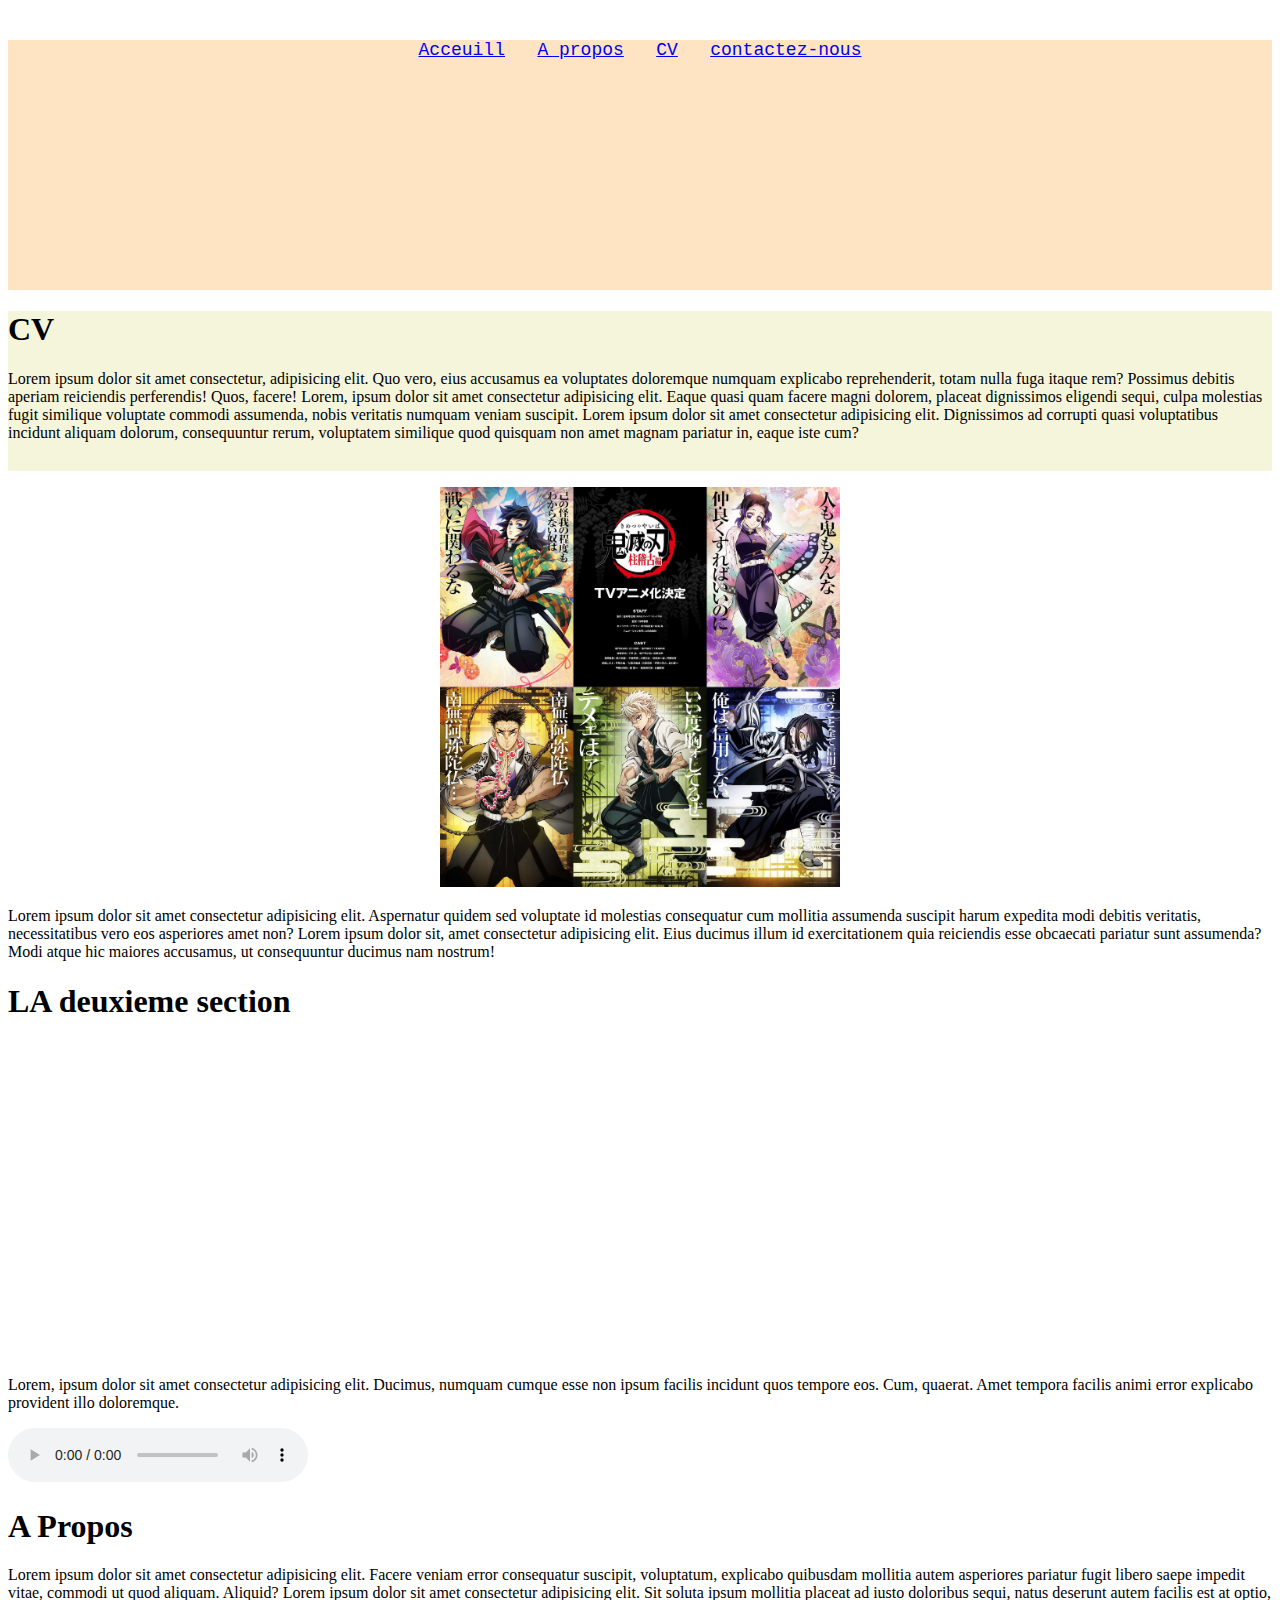
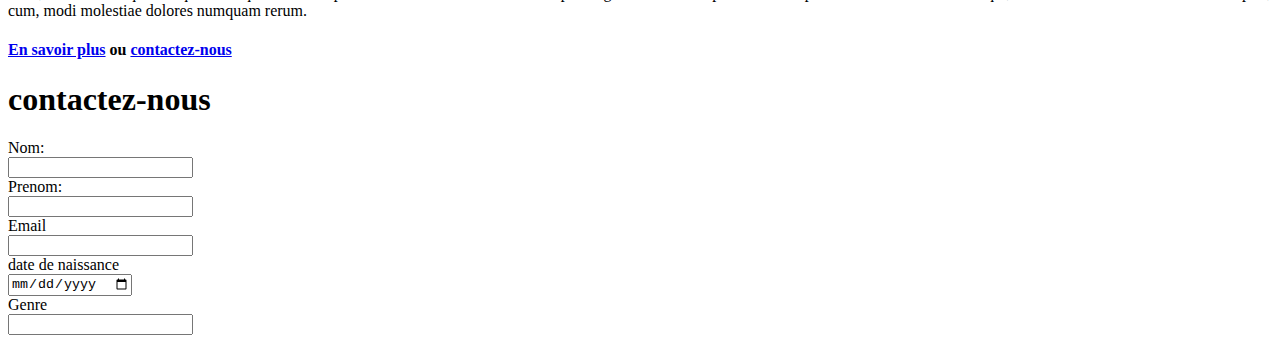
<file: exo/index.html>
<!DOCTYPE html>
<html lang="en">
<head>
    <meta charset="UTF-8">
    <meta name="viewport" content="width=device-width, initial-scale=1.0">
    <title>Document</title>
</head>
<body>
    <header style="background-color: bisque;height: 250px" >
        <nav style="font-family: 'Courier New', Courier, monospace;margin: 40px;font-size: large;text-align: center;">
            <a href="#">Acceuill</a>
            &nbsp;
            <a href="#apropos">A propos</a>
            &nbsp;
            <a href="#cv">CV</a>
            &nbsp;
            <a href="#contactezNous">contactez-nous</a>
            
        </nav>
    </header>
    <main>
        <section style="height: 160px;background-color:beige" name="cv">
            <h1> CV </h1>
            <p>
                Lorem ipsum dolor sit amet consectetur, adipisicing elit.
                Quo vero, eius accusamus ea voluptates doloremque numquam 
                explicabo reprehenderit, totam nulla fuga itaque rem? Possimus 
                debitis aperiam reiciendis perferendis! Quos, facere!
                Lorem, ipsum dolor sit amet consectetur adipisicing elit. 
                Eaque quasi quam facere magni dolorem, placeat dignissimos eligendi sequi, 
                culpa molestias fugit similique voluptate commodi assumenda, 
                nobis veritatis numquam veniam suscipit.
                Lorem ipsum dolor sit amet consectetur adipisicing elit. 
                Dignissimos ad corrupti quasi voluptatibus 
                incidunt aliquam dolorum, consequuntur rerum, 
                voluptatem similique quod quisquam non amet magnam pariatur in, eaque iste cum?
            </p>
        </section>
        <aside style="height: 200;">
            <figure style="box-shadow: 0cqmin;text-align: center;">
                <img src="photo_2023-06-18_19-54-25.jpg" alt="une photo" style="height: 400px;width:400px">
            </figure>
            <div>
                Lorem ipsum dolor sit amet consectetur adipisicing elit. Aspernatur quidem sed 
                voluptate id molestias consequatur cum mollitia assumenda suscipit 
                harum expedita modi debitis veritatis, necessitatibus vero eos asperiores amet non?
                Lorem ipsum dolor sit, amet consectetur adipisicing elit. Eius ducimus illum id exercitationem 
                quia reiciendis esse obcaecati pariatur sunt assumenda? Modi atque hic maiores accusamus, 
                ut consequuntur ducimus nam nostrum!
            </div>
        </aside>
        <section>
            <div>
                <h1>LA deuxieme section</h1>
                <iframe 
                    width="560" height="315" 
                    src="https://www.youtube.com/embed/hffirAmp6_I?si=WLteY9dgXPlm7hwA" 
                    title="YouTube video player" 
                    frameborder="0" allow="accelerometer; autoplay; clipboard-write; encrypted-media; gyroscope; picture-in-picture; web-share" 
                    allowfullscreen>
                </iframe>
                <p>
                    Lorem, ipsum dolor sit amet consectetur adipisicing elit. 
                    Ducimus, numquam cumque esse non ipsum facilis incidunt
                    quos tempore eos. Cum, quaerat. 
                    Amet tempora facilis animi error explicabo provident illo doloremque.
                </p>
            </div>
            <div>
                <audio controls>
                    <source src="#" type="audio/mpeg"/>
                </audio>
            </div>
        </section>
        <section >
            <a name="apropos"><h1>A Propos</h1></a>
             
            <p>
                Lorem ipsum dolor sit amet consectetur adipisicing elit. Facere veniam error 
                consequatur suscipit, voluptatum, explicabo quibusdam mollitia autem asperiores 
                pariatur fugit libero saepe impedit vitae, commodi ut quod aliquam. Aliquid?
                Lorem ipsum dolor sit amet consectetur adipisicing elit. Sit soluta ipsum 
                mollitia placeat ad iusto doloribus sequi, natus deserunt autem facilis est at optio, cum,
                modi molestiae dolores numquam rerum.
            </p>
            <h4><a href="#"> En savoir plus</a> ou <a href="#"> contactez-nous</a></h4>
        </section>
        <section>
            <a name="contactezNous"><h1>contactez-nous</h1></a>
            <form action="#">
                <label for="#"> Nom:</label><br>
                <input type="text"><br>
                <label for="#">Prenom: </label><br>
                <input type="text"><br>
                <label for="">Email</label><br>
                <input type="mailto"><br>
                <label for="">date de naissance</label><br>
                <input type="date"><br>
                <label for="">Genre</label><br>
                <input type="text">
            </form>
        </section>
    </main>
</body>
</html>
</file>
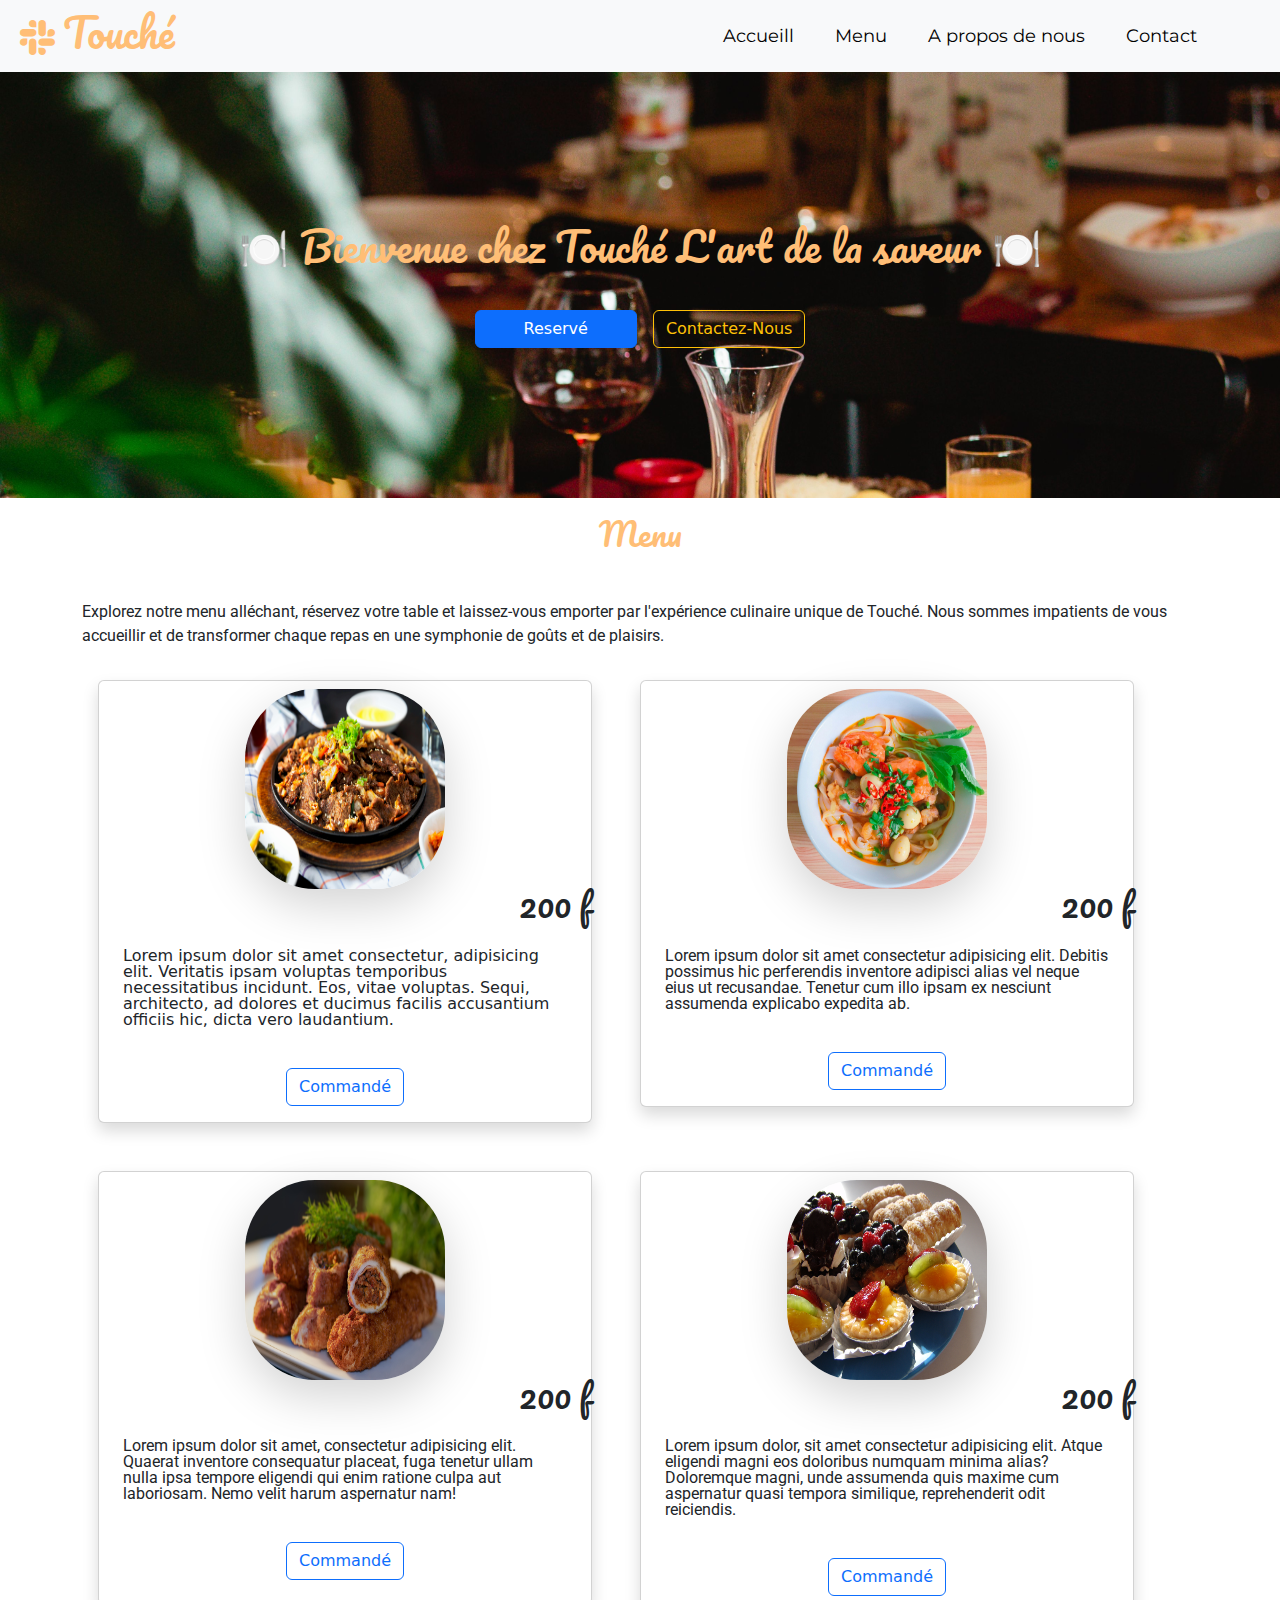
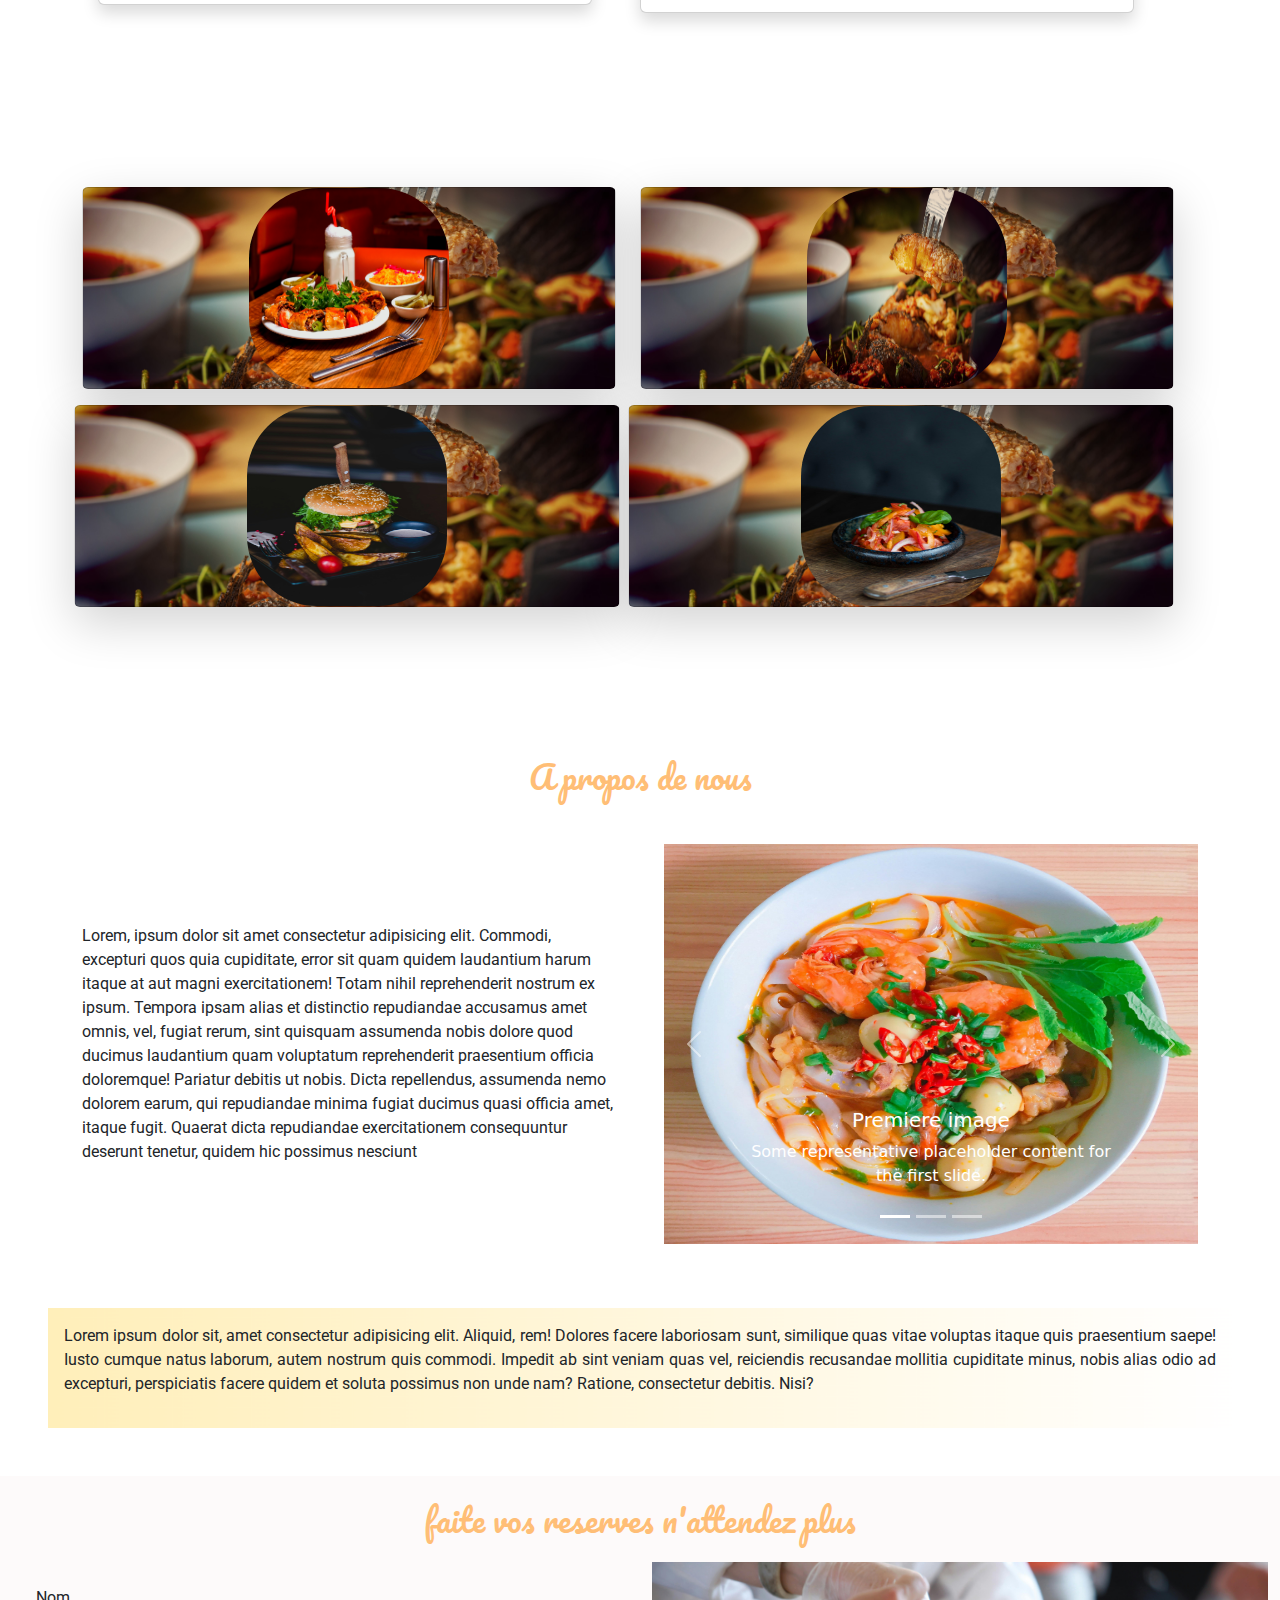
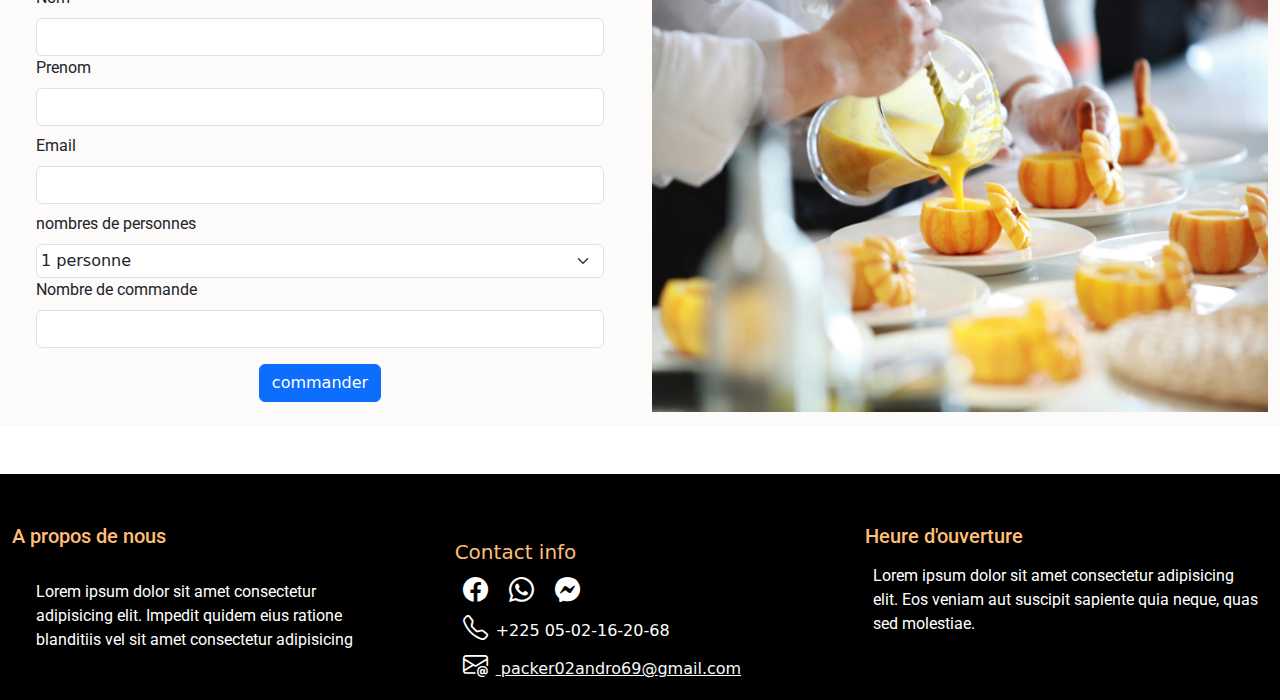
<file: projet_css2_bootstrap/index.html>
<!DOCTYPE html>
<html lang="en">
<head>
    <link rel="stylesheet" href="https://cdn.jsdelivr.net/npm/bootstrap-icons@1.11.3/font/bootstrap-icons.min.css">
    <link rel="preconnect" href="https://fonts.googleapis.com">
    <link rel="preconnect" href="https://fonts.gstatic.com" crossorigin>
    <link href="https://fonts.googleapis.com/css2?family=Manrope:wght@200..800&family=Montserrat:ital,wght@0,100..900;1,100..900&family=Pacifico&family=Roboto:ital,wght@0,100;0,300;0,400;0,500;0,700;0,900;1,100;1,300;1,400;1,500;1,700;1,900&display=swap" rel="stylesheet">
    <link rel="preconnect" href="https://fonts.googleapis.com">
    <link rel="preconnect" href="https://fonts.gstatic.com" crossorigin>
    <link href="https://fonts.googleapis.com/css2?family=Manrope:wght@200..800&family=Montserrat:ital,wght@0,100..900;1,100..900&display=swap" rel="stylesheet">
    <link rel="preconnect" href="https://fonts.googleapis.com">
    <link rel="preconnect" href="https://fonts.gstatic.com" crossorigin>
    <link href="https://fonts.googleapis.com/css2?family=Montserrat:ital,wght@0,100..900;1,100..900&display=swap" rel="stylesheet">
    <link rel="stylesheet" href="style.css" type="text/css">
    <link rel="stylesheet" href="bootstrap-5.3.3/css/bootstrap.min.css">
    <meta charset="UTF-8">
    <meta name="viewport" content="width=device-width, initial-scale=1.0">
    <title>touché</title>
</head>
<body>
    <!-- l'en-tete de la pge  -->
    <header>
        <div class="navbar navbar-expand-lg bg-body-tertiary">
            <div class="container-fluid">
                <div  class="row">
                    <div class="col-md-6 col-sm-12 titre-color pacifico-regular d-flex">
                        <i class="bi bi-slack align-self-center mx-2 w"></i>
                        <h1>Touché</h1>
                    </div>
                    </div>
                    <div class="col-md-6 col-sm-12 d-flex flex-row justify-content-center">
                        <div class="">
                            <nav class="nav-lien">
                                <a class="link-offset-3" href="" >Accueill</a>
                                <a href="#menu" class="link-offset-3">Menu</a>
                                <a href="#apropos" class="link-offset-3">A propos de nous</a>
                                <a href="#contact" class="link-offset-3">Contact</a> 
                            </nav>
                        </div>
                    </div>
                </div>
                </div>
            </div>
        </div>
        <!-- la section heroique de la page -->
        <div class="heroique container-fluid text-light text-center">
            <div class="container">
                <div class="p-8">
                    <h1 class="mb-3 fs-1 titre-color px-12 py-8  pacifico-regular">🍽️ Bienvenue chez Touché L'art de la saveur 🍽️</h1>
                </div>
                <div class="d-flex flew-row justify-content-center">
                    <div>
                        <a class="btn btn btn-primary px-5 mx-2 roboto-regular mt-4" ref="#contact">Reservé</a>
                    </div>
                    <div>
                        <a class="btn btn-outline-warning mx-2 roboto-regular mt-4" href="#contact">Contactez-Nous</a>
                    </div>
                </div>
            </div>
        </div>
    </header>
    <main>
        <section class="container ">
            <!-- la section menu -->
            <h2 class="text-center titre-color pacifico-regular mb-5 mt-3" id="menu">Menu</h2>
            <div class="row">
                <p class="col-12 roboto-regular">
                    Explorez notre menu alléchant, réservez votre table et laissez-vous emporter par 
                    l'expérience culinaire unique de Touché. Nous sommes impatients de vous accueillir et de 
                    transformer chaque repas en une symphonie de goûts et de plaisirs.
                </p>
                <div>
                    <!-- les different plat de notre menu -->
                    <figure class="row p-3 figure-img img-fluid gy-5 gx-5 d-flex">
                            <div class="col-md-6 col-sm-12">
                                <div class="card img-taile shadow">
                                    <img src="image/menu/pexels-senuscape-2313686.jpg"  alt="phpto-menu" class=" card-img-top align-self-center shadow-lg mt-2">
                                    <h2 class="text-center card-subtitle pacifico-regular align-self-end">200 f</h2>
                                    <p class="text-start card-text p-4">
                                        Lorem ipsum dolor sit amet consectetur, adipisicing elit. Veritatis 
                                        ipsam voluptas temporibus necessitatibus incidunt. Eos, vitae voluptas. 
                                        Sequi, architecto, ad dolores et ducimus facilis accusantium officiis 
                                        hic, dicta vero laudantium.
                                    </p>
                                    <div class="align-self-center mb-3">
                                        <a href="#conatact" class="btn btn-outline-primary">Commandé</a>
                                    </div>
                                </div>
                            </div>
                            <div class="col-md-6 col-sm-12" >
                                <div class="card img-taile shadow">
                                    <img class="card-img-top align-self-center shadow-lg mt-2" src="image/menu/pexels-jang-‘s-🍂-699953.jpg" alt="photo-menu">
                                    <h2 class="text-center card-subtitle pacifico-regular align-self-end titre-color">200 f</h2>
                                    <p class="text-start p-4 card-text roboto-regular">
                                        Lorem ipsum dolor sit amet consectetur adipisicing elit. 
                                        Debitis possimus hic perferendis inventore adipisci alias 
                                        vel neque eius ut recusandae. Tenetur cum illo ipsam ex 
                                        nesciunt assumenda explicabo expedita ab.
                                    </p>
                                    <div class="align-self-center mb-3">
                                        <a href="#contact" class="btn btn-outline-primary">Commandé</a>
                                    </div>
                                </div>
                            </div>
                            <div class="col-md-6 col-sm-12">
                                <div class="card img-taile shadow">
                                    <img src="image/menu/hunter-pastry-1319376.jpg" alt="photo-image "  class="card-img-top align-self-center shadow-lg mt-2">
                                    <h2 class="text-center card-subtitle pacifico-regular align-self-end titre-color">200 f</h2>
                                    <p class="text-start p-4 card-text roboto-regular">
                                        Lorem ipsum dolor sit amet, consectetur adipisicing elit. 
                                        Quaerat inventore consequatur placeat, fuga tenetur ullam nulla ipsa 
                                        tempore eligendi qui enim ratione culpa 
                                        aut laboriosam. Nemo velit harum aspernatur nam!
                                    </p>
                                    <div class="align-self-center mb-4">
                                        <a href="#contact" class="btn btn-outline-primary">Commandé</a>
                                    </div>
                                </div>
                            </div>
                            <div class="col-md-6 col-sm-12" >
                                <div class="card img-taile shadow">
                                    <img src="image/menu/pastry-dish-1514928.jpg" alt="photo-menu" class="card-img-top align-self-center shadow-lg mt-2">
                                    <h2 class="text-center card-subtitle pacifico-regular align-self-end titre-color">200 f</h2>
                                    <p class="text-start p-4 card-text roboto-regular">
                                        Lorem ipsum dolor, sit amet consectetur adipisicing elit. Atque 
                                        eligendi magni eos doloribus numquam minima alias? Doloremque magni, 
                                        unde assumenda quis maxime cum aspernatur quasi tempora similique, 
                                        reprehenderit odit reiciendis.
                                    </p>
                                    <div class="align-self-center mb-3">
                                        <a href="#contact" class="btn btn-outline-primary">Commandé</a>
                                    </div>
                                </div>
                                </div>
                    </figure>
                </div>
            </div>
        </section>
        <section class="container-fluid bg-img">
            <div class="container">
                <div class="row">
                    <div class="row">
                        <div class="col ">
                            <div class="card img-taile shadow-lg bg-card-img">
                                <img class="card-img-top align-self-center" src="image/menu/wepik-export-20240227103609JWgZ.jpeg" alt="">
                            </div>
                        </div>
                        <div class="col">
                            <div class="card img-taile shadow-lg bg-card-img">
                                <img class="card-img-top align-self-center" src="image/menu/wepik-export-20240227103318tG5n.jpeg" alt="">
                            </div>
                        </div>
                        <div class="row gy-2 gx-2">
                            <div class="col">
                                <div class="card img-taile shadow-lg bg-card-img">
                                    <img class="card-img-top align-self-center" src="image/menu/pexels-valeria-boltneva-1199957.jpg" alt="">
                                </div>
                            </div>
                            <div class="col">
                                <div class="card img-taile shadow-lg bg-card-img">
                                    <img class="card-img-top align-self-center" src="image/menu/pexels-valeria-boltneva-1639556.jpg" alt="">
                                </div>
                            </div>
                        </div>
                    </div>
                </div>
            </div>
        </section>
        <section class="container">
            <!-- la section "A propos" -->
            <h2 class="titre-color  pacifico-regular text-center mb-5" id="apropos">A propos de nous</h2>
            <div class="row gx-5">
                <div class="col-md-6 col-sm-12 align-self-center roboto-regular">
                    <p>
                        Lorem, ipsum dolor sit amet consectetur adipisicing elit. 
                        Commodi, excepturi quos quia cupiditate, error sit quam quidem 
                        laudantium harum itaque at aut magni exercitationem! Totam nihil 
                        reprehenderit nostrum ex ipsum.
                        Tempora ipsam alias et distinctio repudiandae accusamus amet 
                        omnis, vel, fugiat rerum, sint quisquam assumenda nobis dolore 
                        quod ducimus laudantium quam voluptatum reprehenderit praesentium 
                        officia doloremque! Pariatur debitis ut nobis.
                        Dicta repellendus, assumenda nemo dolorem earum, qui repudiandae minima 
                        fugiat ducimus quasi officia amet, itaque fugit. Quaerat dicta repudiandae 
                        exercitationem consequuntur deserunt tenetur, quidem hic possimus nesciunt 
                    </p>
                </div>
                <div class="col-md-6 col-sm-12">
                    <!-- les images de nos chefs -->
                    <figure class="row">
                        <div id="carouselExampleCaptions" class="carousel slide"  data-bs-ride="carousel">
                            <div class="carousel-indicators">
                              <button type="button" data-bs-target="#carouselExampleCaptions" data-bs-slide-to="0" class="active" aria-current="true" aria-label="Slide 1"></button>
                              <button type="button" data-bs-target="#carouselExampleCaptions" data-bs-slide-to="1" aria-label="Slide 2"></button>
                              <button type="button" data-bs-target="#carouselExampleCaptions" data-bs-slide-to="2" aria-label="Slide 3"></button>
                            </div>
                            <div class="carousel-inner">
                              <div class="carousel-item active">
                                <img src="image/menu/pexels-jang-‘s-🍂-699953.jpg" class="d-block w-100" height="400" alt="...">
                                <div class="carousel-caption d-none d-md-block">
                                  <h5>Premiere image</h5>
                                  <p>Some representative placeholder content for the first slide.</p>
                                </div>
                              </div>
                              <div class="carousel-item">
                                <img src="image/menu/pexels-kyle-roxas-2122294.jpg" class="d-block w-100" height="400" alt="...">
                                <div class="carousel-caption d-none d-md-block">
                                  <h5>Dexieme image</h5>
                                  <p>Some representative placeholder content for the second slide.</p>
                                </div>
                              </div>
                              <div class="carousel-item">
                                <img src="image/menu/pexels-pixabay-262978.jpg" class="d-block w-100" height="400" alt="...">
                                <div class="carousel-caption d-none d-md-block">
                                  <h5>Troisieme images</h5>
                                  <p>Some representative placeholder content for the third slide.</p>
                                </div>
                              </div>
                            </div>
                            <button class="carousel-control-prev" type="button" data-bs-target="#carouselExampleCaptions" data-bs-slide="prev">
                              <span class="carousel-control-prev-icon" aria-hidden="true"></span>
                              <span class="visually-hidden">Previous</span>
                            </button>
                            <button class="carousel-control-next" type="button" data-bs-target="#carouselExampleCaptions" data-bs-slide="next">
                              <span class="carousel-control-next-icon" aria-hidden="true"></span>
                              <span class="visually-hidden">Next</span>
                            </button>
                          </div>
                    </figure>
            </div>
            </div>
        </section>
        <section class="container-fluid p-5">
            <div class="color-apropos roboto-regular p-3">
                <p>
                    Lorem ipsum dolor sit, amet consectetur adipisicing elit. Aliquid, rem! Dolores 
                    facere laboriosam sunt, similique quas vitae voluptas 
                    itaque quis praesentium saepe! Iusto cumque natus laborum, autem nostrum quis commodi.
                    Impedit ab sint veniam quas vel, reiciendis recusandae mollitia cupiditate 
                    minus, nobis alias odio ad excepturi, perspiciatis facere quidem et soluta 
                    possimus non unde nam? Ratione, consectetur debitis. Nisi?
                </p>
            </div>
        </section>
        <section class="container-fluid mb-5 bg-color">
            <!-- la section contact -->
            <div class="row">
                <h2 class="text-center titre-color pacifico-regular my-4 ">faite vos reserves n'attendez plus</h2>
                <div class="col-md-6 col-sm-12">
                    <div>
                        <form id="contact" action="" method="get" class="d-flex justify-content-start flex-column p-4 ">
                            <div class="d-flex flex-column justify-content-between">
                                <label class="form-label roboto-regular" for="nom">Nom</label>
                                <input class="form-control ml-3" type="text" id="nom" name="nom">
                            </div>
                            <div class="d-flex flex-column justify-content-between ">
                                <label class="form-label roboto-regular" for="prenom">Prenom</label>
                                <input class="form-control " type="text" id="prenom" name="prenom">
                            </div>
                            <div class="d-flex flex-column justify-content-between my-2">
                                <label class="form-label roboto-regular" for="email">Email</label>
                                <input class="form-control" type="email" id="email" name="email">
                            </div>
                            <div class="d-flex flex-column justify-content-between">
                                <label class="form-label roboto-regular" for="nbre-pers">nombres de personnes</label>
                                <select class="form-select p-1" name="nbre-pers" id="nbre-pers">
                                    <option value="1 personne">1 personne</option>
                                    <option value="2 personnes">2 personnes</option>
                                    <option value="3 personnes">3 personnes</option>
                                    <option value="4 personnes">4 personnes</option>
                                </select>
                            </div>
                            <div class="d-flex flex-column justify-content-between mb-3">
                                <label class="form-label roboto-regular" for="nbre-commande">Nombre de commande</label>
                                <input class="form-control" type="number" id="nbre-commande" name="nbre-commande" min="0" max="50">
                            </div>
                            <div class="align-self-center">
                                <button type="submit" class="btn btn-primary">commander</button>
                            </div>
                            
                        </form>
                    </div>
                </div>
                <div class="col-md-6 col-sm-12">
                    <!-- une image pour embelir le formulaire -->
                    <div >
                        <div class="row">
                            <img class="imag-fuild align-self-center" src="image/pexels-pietro-jeng-671956.jpg" alt="photo-form" width="420" height="450" >
                        </div>
                    </div>
                </div>
            </div>
            
        </section>
    </main>
    <footer class="container-fluid">
        <!-- le footer de notre page -->
        <div class="row">
            <div class="col-md-4 col-sm-12 roboto-regular">
                <div>
                    <h5 class="text-left titre-color">A propos de nous</h5>
                </div>
                <div class="p-3">
                    <div class="p-2 fs-6 ">
                        <p>
                            Lorem ipsum dolor sit amet consectetur adipisicing elit. Impedit quidem eius ratione 
                            blanditiis vel sit amet consectetur adipisicing
                            
                        </p>
                    </div>
                </div>
            </div>
            <div  class="col-md-4 col-sm-12">
                <div class="p-3">
                    <!-- partir des reseau sociaux -->
                    <h5 class="text-left titre-color">Contact info</h5>
                    <div>
                        <a href="#"><i class="bi bi-facebook mx-2 my-2 w-icon"></i></a>
                        <a href=""><i class="bi bi-whatsapp mx-2 my-2  w-icon"></i></a>
                        <a href=""><i class="bi bi-messenger mx-2 my-2 w-icon"></i></a>
                        <a href=""></a>
                    </div>
                    <div>
                        <i class="bi bi-telephone w-icon mx-2 my-2"></i><span>+225 05-02-16-20-68</span>
                    </div>
                    <div>

                    </div>
                    <div>
                        <a class="link-light" href="mailto:packer02andro69@gmail.com"><i class="bi bi-envelope-at  w-icon mx-2 my-2"></i> packer02andro69@gmail.com</a>
                    </div>
                </div>
            </div>
            <div class="col-md-4 col-sm-12 roboto-regular">
                <!-- les heure d'ouverture du restaurant -->
                <div>
                    <h5 class="titre-color">Heure d'ouverture</h5>
                    <p class="p-2 roboto-regular">
                        Lorem ipsum dolor sit amet consectetur adipisicing elit. Eos veniam aut suscipit 
                        sapiente quia  neque, quas sed molestiae.
                    </p>
                </div>
            </div>
        </div>
    </footer>
    <script src="bootstrap-5.3.3/js/bootstrap.min.js"></script>
</body>
</html>
</file>
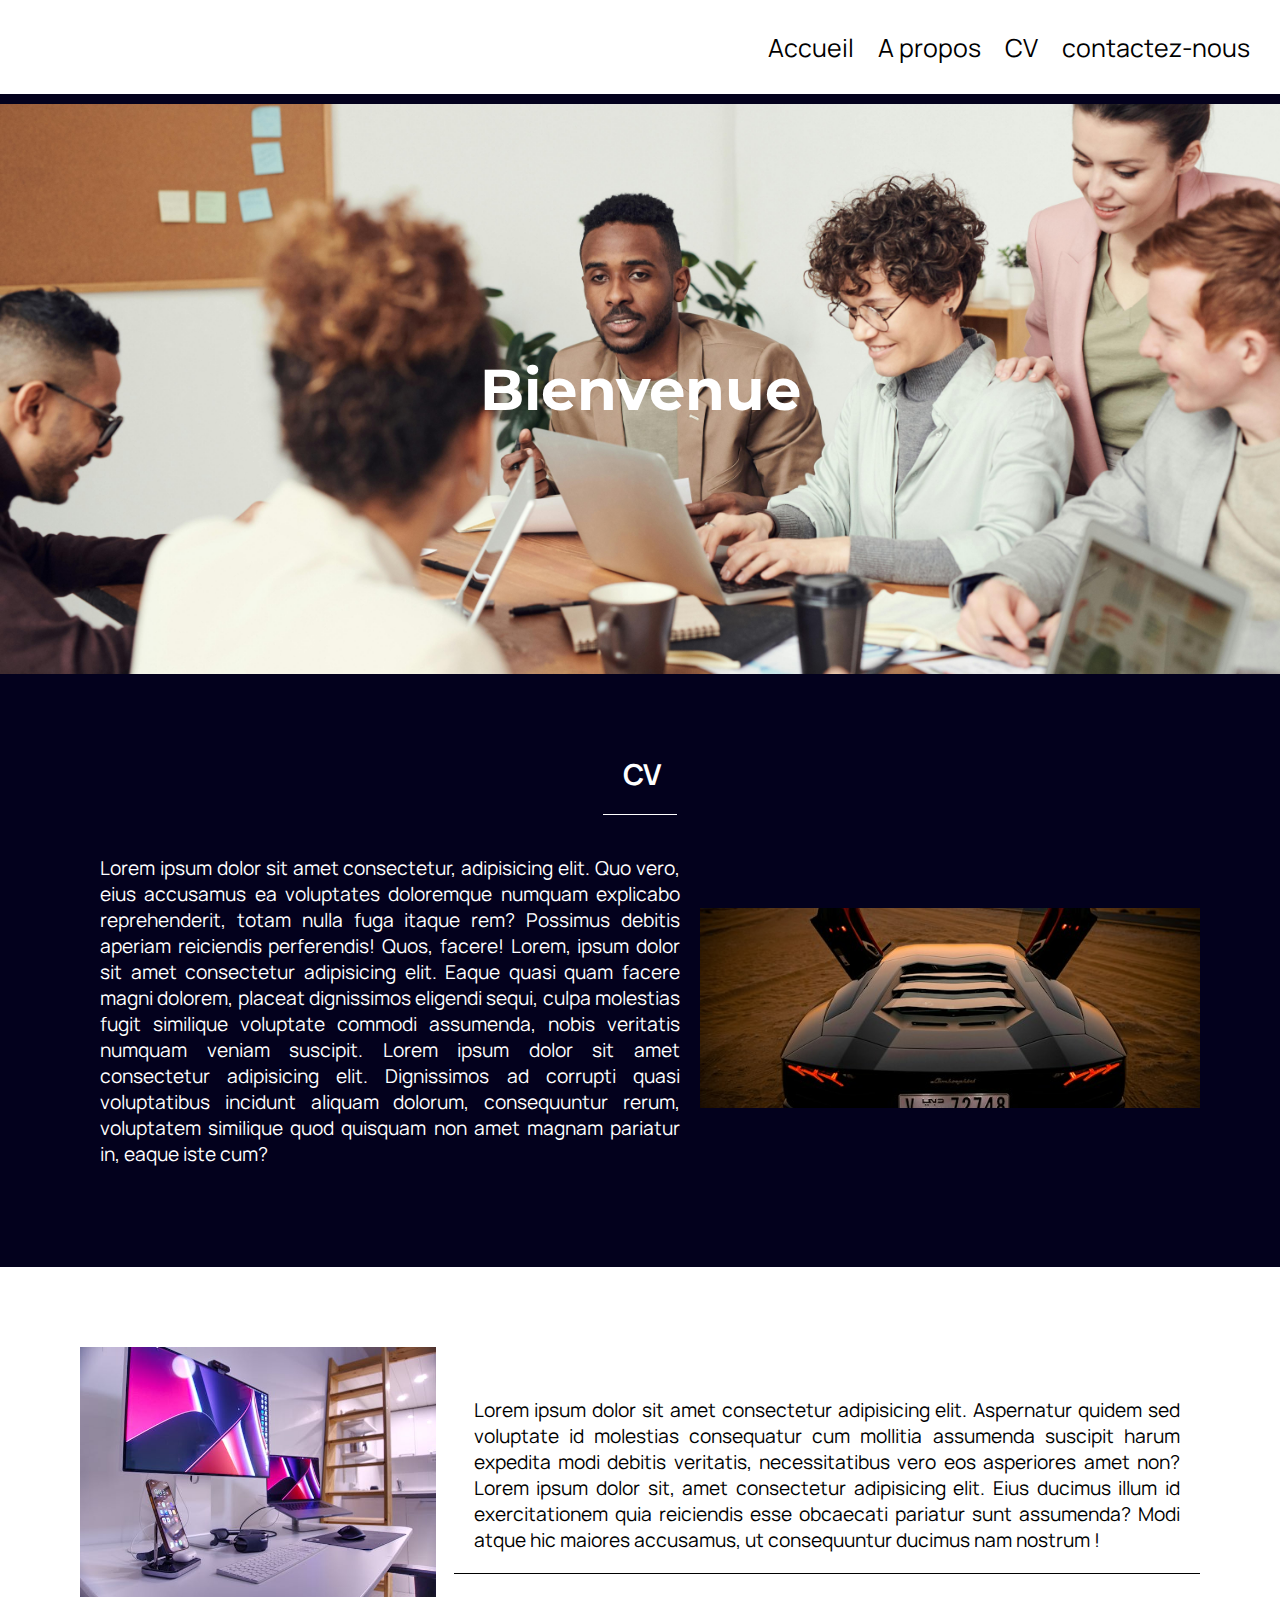
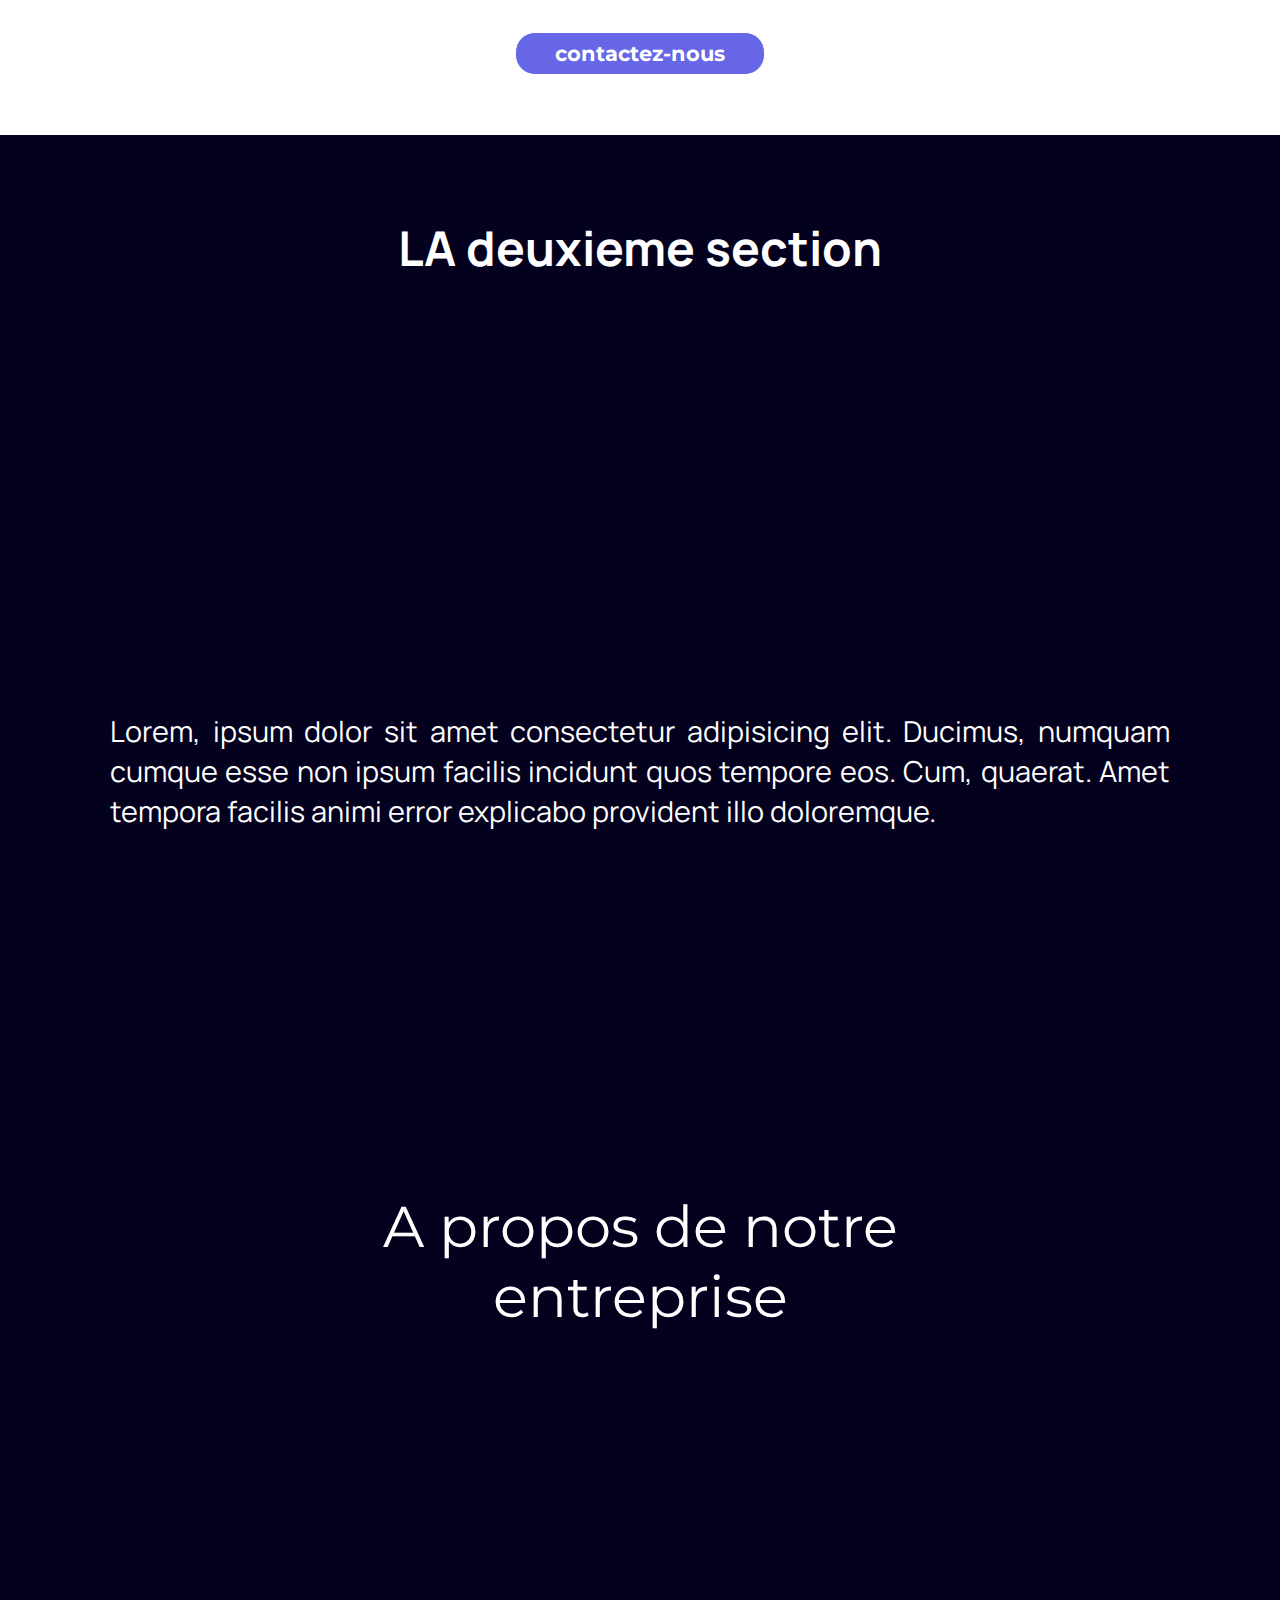
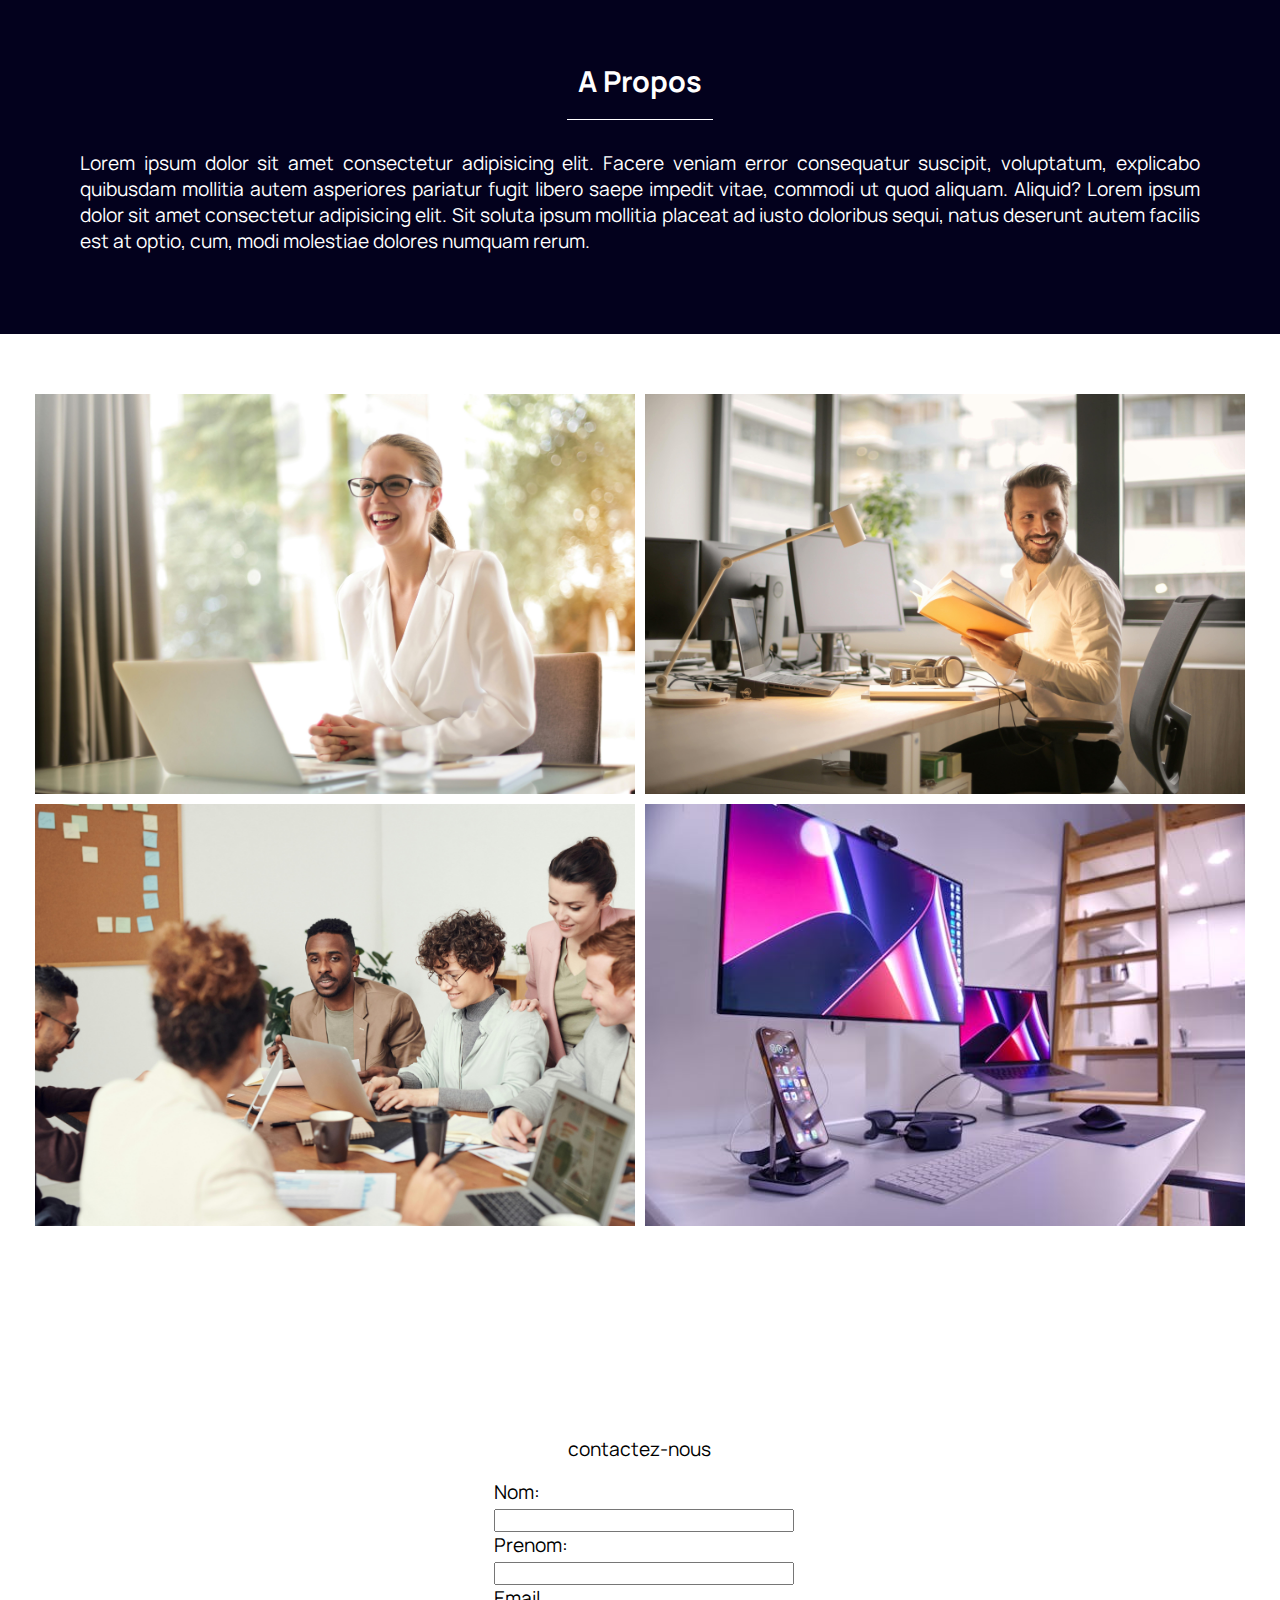
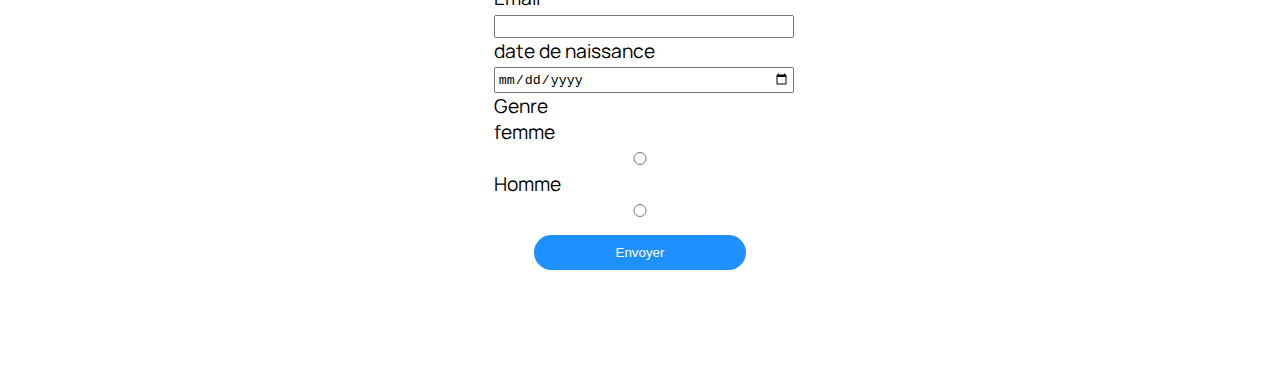
<file: projet_html/index.html>
<!DOCTYPE html>
<html lang="en">
<head>
    <link rel="preconnect" href="https://fonts.googleapis.com">
    <link rel="preconnect" href="https://fonts.gstatic.com" crossorigin>
    <link href="https://fonts.googleapis.com/css2?family=Manrope:wght@200..800&family=Montserrat:ital,wght@0,100..900;1,100..900&display=swap" rel="stylesheet">
    <link rel="preconnect" href="https://fonts.googleapis.com">
    <link rel="preconnect" href="https://fonts.gstatic.com" crossorigin>
    <link href="https://fonts.googleapis.com/css2?family=Montserrat:ital,wght@0,100..900;1,100..900&display=swap" rel="stylesheet">
    <link rel="stylesheet" href="style.css" type="text/css">
    <meta charset="UTF-8">
    <meta name="viewport" content="width=device-width, initial-scale=1.0">
    <title>Document</title>
</head>
<body>
    <header class="en-tete">
        <nav>
            <div>
            <a href="" class="Accueil">Accueil</a>
            <a href="apropos">A propos</a>
            <a href="cv">CV</a>
            <a href="contactezNous">contactez-nous</a>
            </div>
        </nav>
    </header>
    <main>
        <h1 class="back-image">Bienvenue</h1>
        <section class="container">
            <h2> CV </h2>
            <div class="flex-strt-center">
                <a href="felipe-simo-grand.jpg" target="_blank" class="photo_CV">
                    <img src="felipe-simo-petit.jpg" alt="voiture sportive" class="im_sportive">
                </a>
                <p>
                    Lorem ipsum dolor sit amet consectetur, adipisicing elit.
                    Quo vero, eius accusamus ea voluptates doloremque numquam 
                    explicabo reprehenderit, totam nulla fuga itaque rem? Possimus 
                    debitis aperiam reiciendis perferendis! Quos, facere!
                    Lorem, ipsum dolor sit amet consectetur adipisicing elit. 
                    Eaque quasi quam facere magni dolorem, placeat dignissimos eligendi sequi, 
                    culpa molestias fugit similique voluptate commodi assumenda, 
                    nobis veritatis numquam veniam suscipit.
                    Lorem ipsum dolor sit amet consectetur adipisicing elit. 
                    Dignissimos ad corrupti quasi voluptatibus 
                    incidunt aliquam dolorum, consequuntur rerum, 
                    voluptatem similique quod quisquam non amet magnam pariatur in, eaque iste cum?
                </p>
            </div>
            
        </section>
        <section class="bg">
            <div>
                <div class="flex-strt-left">
                    <img src="pexels-photo-14982340.jpeg" alt="une photo" >
                    <p>
                        Lorem ipsum dolor sit amet consectetur adipisicing elit. Aspernatur quidem sed 
                        voluptate id molestias consequatur cum mollitia assumenda suscipit 
                        harum expedita modi debitis veritatis, necessitatibus vero eos asperiores amet non?
                        Lorem ipsum dolor sit, amet consectetur adipisicing elit. Eius ducimus illum id exercitationem 
                        quia reiciendis esse obcaecati pariatur sunt assumenda? Modi atque hic maiores accusamus, 
                        ut consequuntur ducimus nam nostrum !
                    </p>
                </div>
                <a href="#contactezNous"><h2>contactez-nous</h2></a>
            </div>
        </section>
        <section class="section2">
            <h2>LA deuxieme section</h2>
            <div>
                <iframe 
                    width="560" height="315" 
                    src="https://www.youtube.com/embed/hffirAmp6_I?si=WLteY9dgXPlm7hwA" 
                    title="YouTube video player" 
                    frameborder="0" allow="accelerometer; autoplay; clipboard-write; encrypted-media; gyroscope; picture-in-picture; web-share" 
                    allowfullscreen>
                </iframe>
                <p>
                    Lorem, ipsum dolor sit amet consectetur adipisicing elit. 
                    Ducimus, numquam cumque esse non ipsum facilis incidunt
                    quos tempore eos. Cum, quaerat. 
                    Amet tempora facilis animi error explicabo provident illo doloremque.
                </p>
            </div>
        </section>
        <p class="image-fixed">A propos de notre entreprise</p>
        <section class="a-propos">
            <h2>A Propos</h2>
            <p>
                Lorem ipsum dolor sit amet consectetur adipisicing elit. Facere veniam error 
                consequatur suscipit, voluptatum, explicabo quibusdam mollitia autem asperiores 
                pariatur fugit libero saepe impedit vitae, commodi ut quod aliquam. Aliquid?
                Lorem ipsum dolor sit amet consectetur adipisicing elit. Sit soluta ipsum 
                mollitia placeat ad iusto doloribus sequi, natus deserunt autem facilis est at optio, cum,
                modi molestiae dolores numquam rerum.
            </p>
        </section>
        <section class="bg">
            <div class="grid-section">
                <div>
                    <img src="pexels-andrea-piacquadio-3756679.jpg" alt="photo">
                    <img src="pexels-andrea-piacquadio-927022.jpg" alt="photo">
                </div>
                <div>
                    <img src="pexels-fauxels-3184339.jpg" alt="photo">
                    <img src="pexels-photo-14982340.jpeg" alt="photo">
                </div>
            </div>
        </section>
        <section class="bg">
            <h2>contactez-nous</h2>
            <form action="" method="get" class="form">
                <fieldset>
                    <legend>contactez-nous</legend>
                    <div>
                        <label for="nom"> Nom:</label>
                        <input type="text" id="nom" name="nom">
                    </div>
                    <div>
                        <label for="prenom">Prenom: </label>
                        <input type="text" id="prenom" name="prenom">
                    </div>
                    <div>
                        <label for="email">Email</label>
                        <input type="mailto" id="email" name="email">
                    </div>
                    <div>
                        <label for="date-naissance">date de naissance</label>
                        <input type="date" id="date-naissance" name="date-naissance">
                    </div>
                    <div>
                        <label for="">Genre</label><br>
                        <label for="femme">femme</label><input type="radio" name="genre" id="femme">
                        <label for="homme">Homme</label><input type="radio" name="genre" id="homme">
                    </div>
                </fieldset>
                <input type="submit" value="Envoyer">
            </form>
        </section>
    </main>
</body>
</html>
</file>
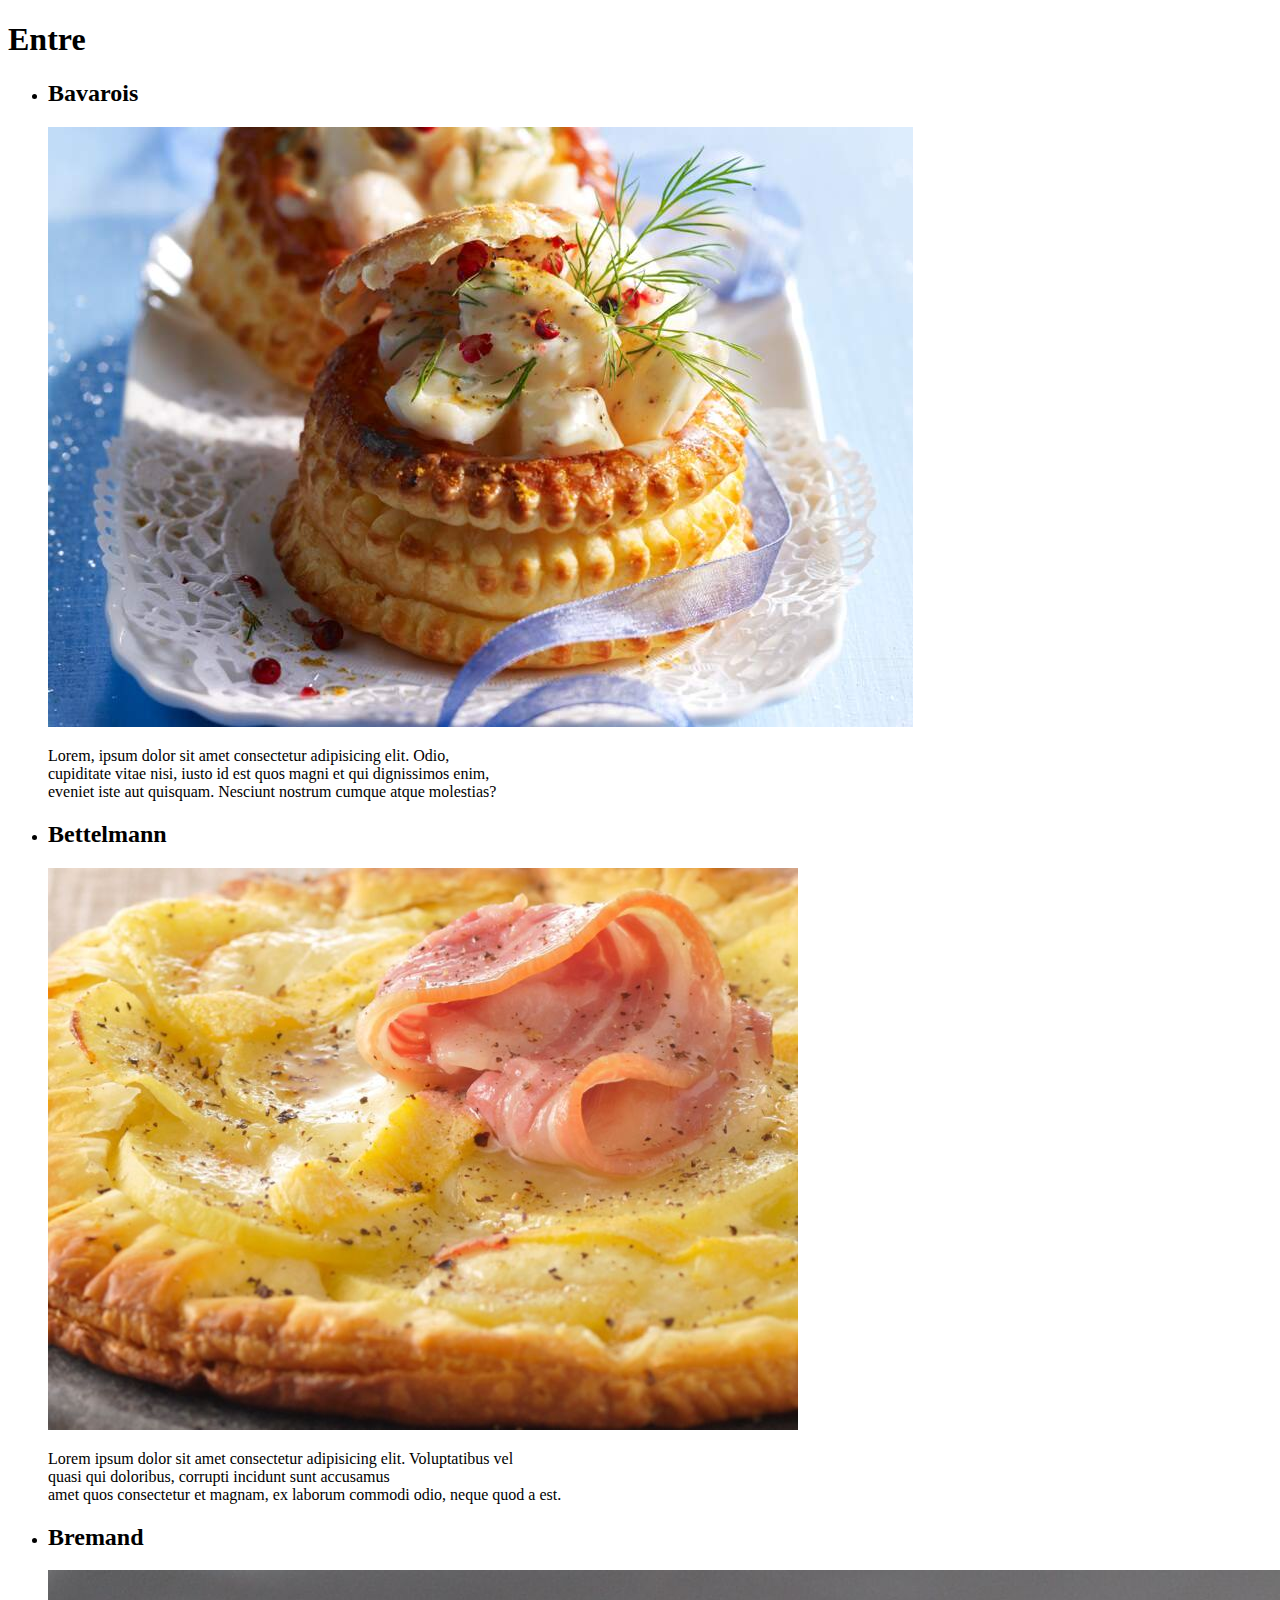
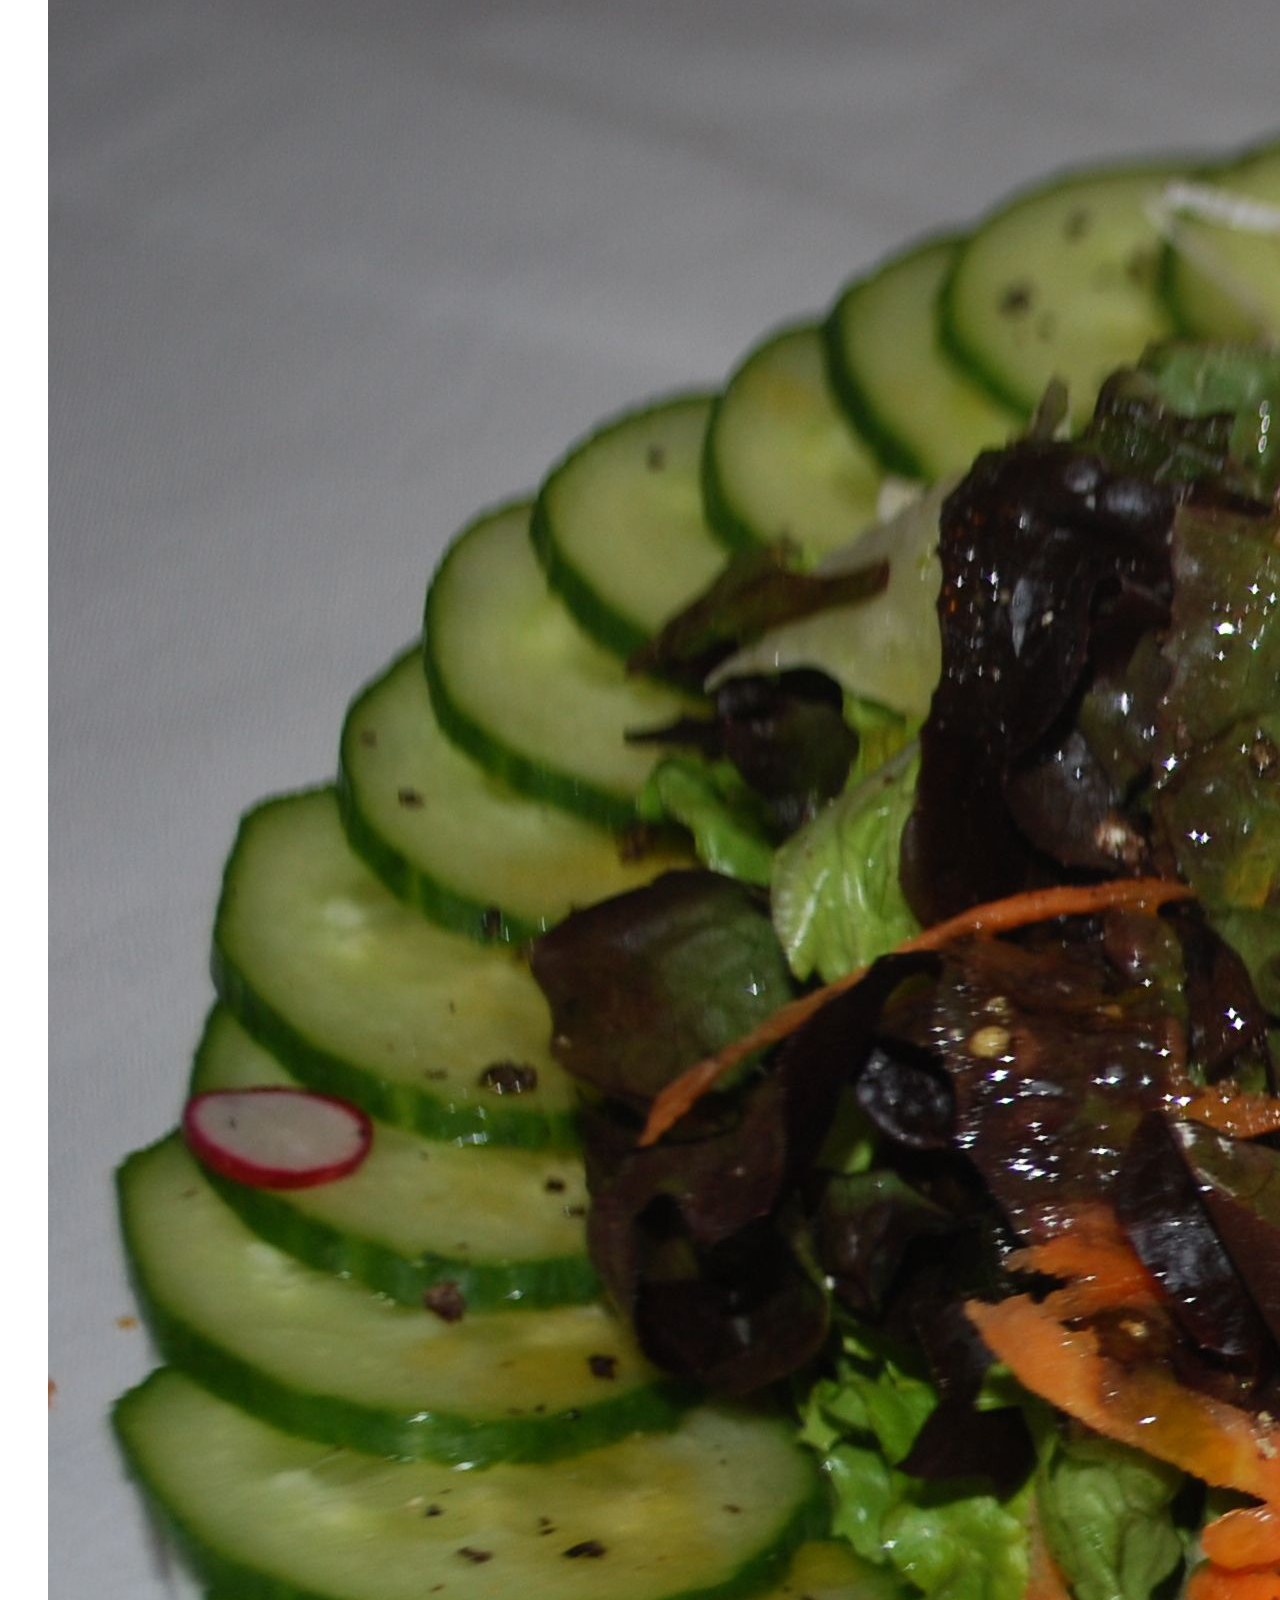
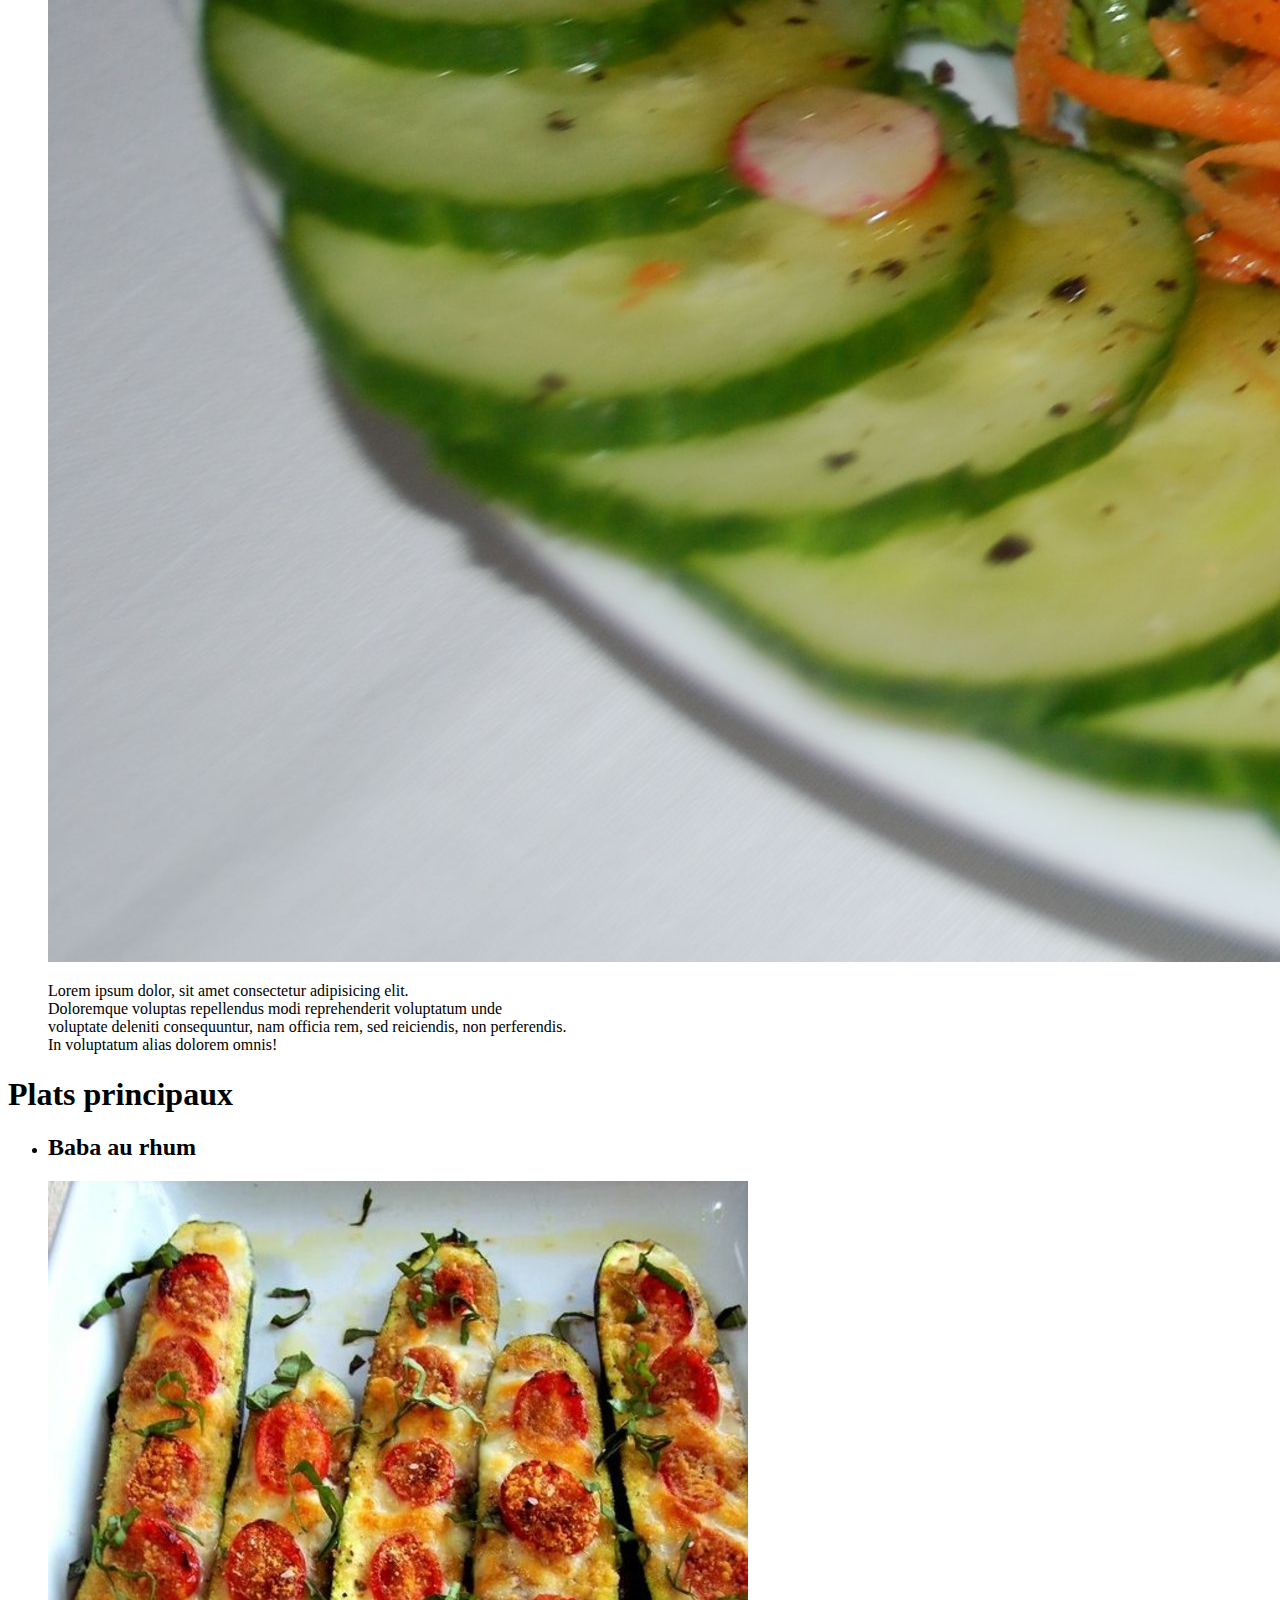
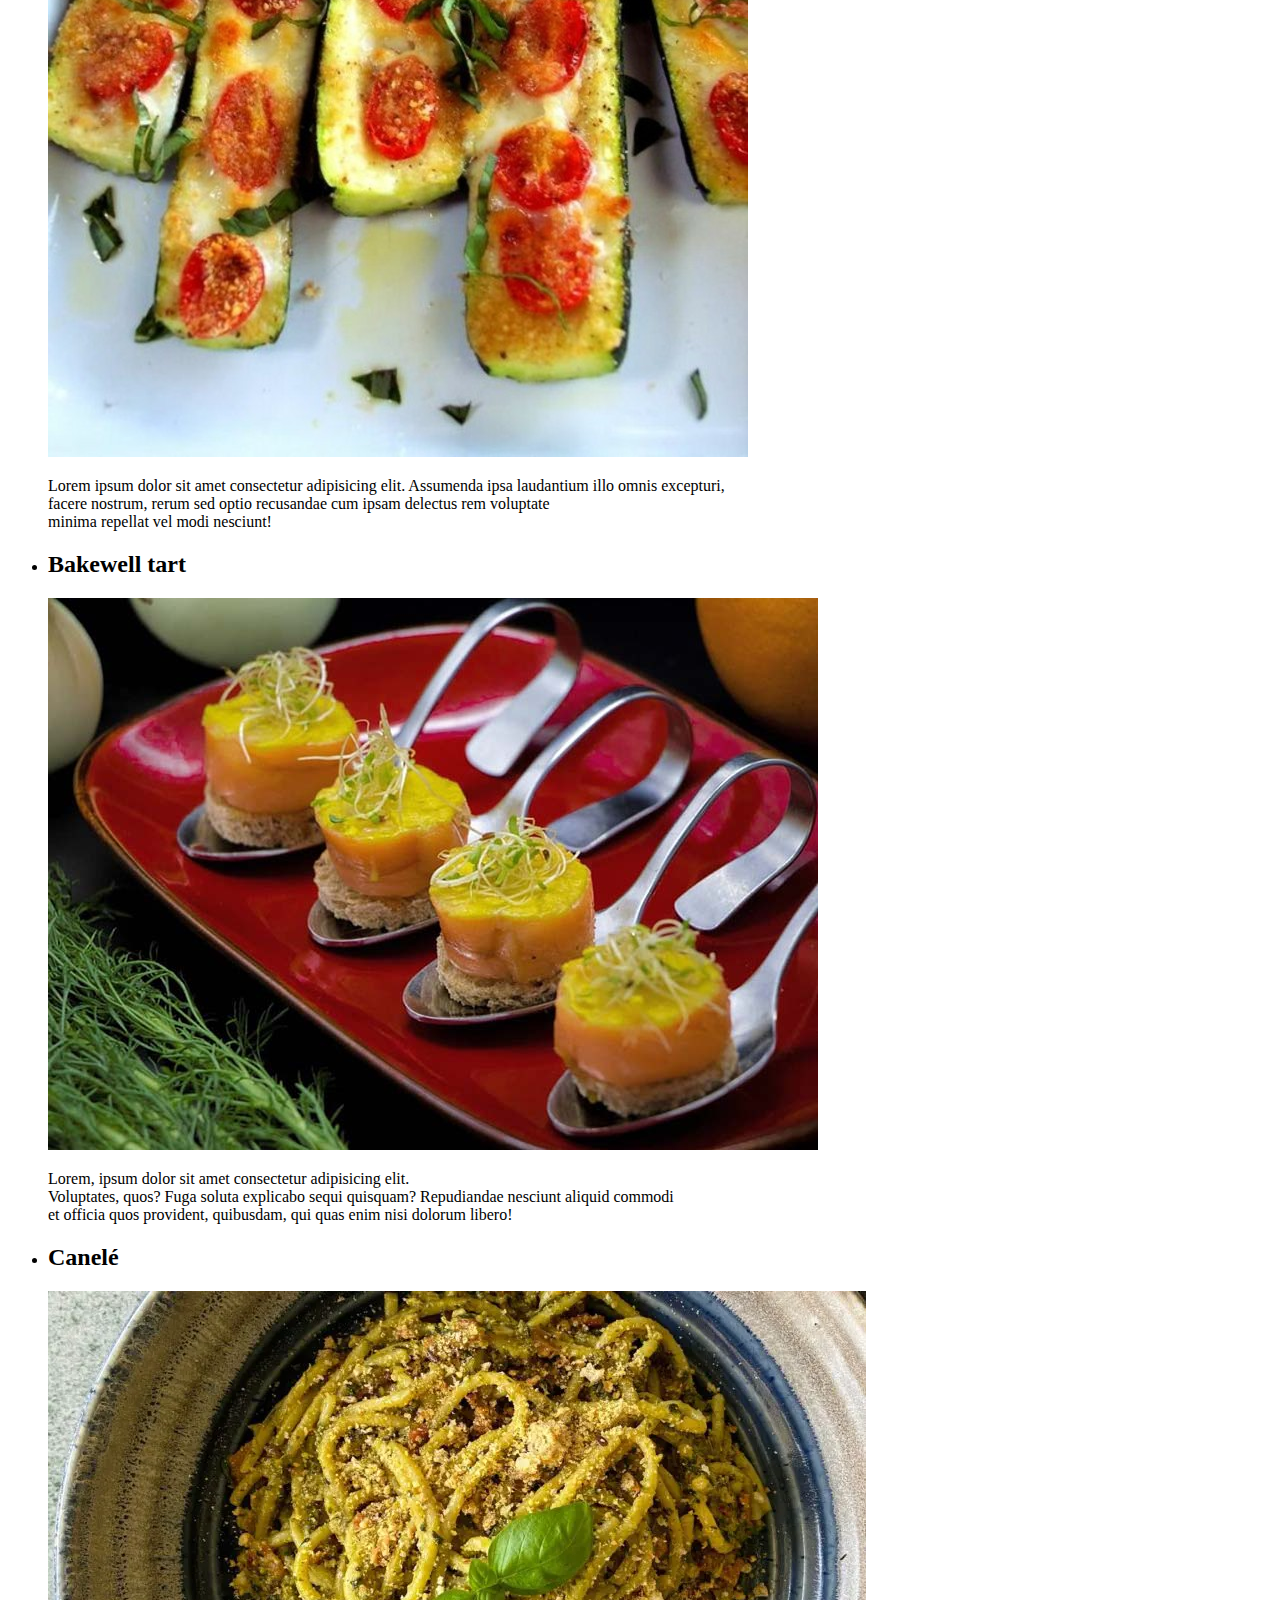
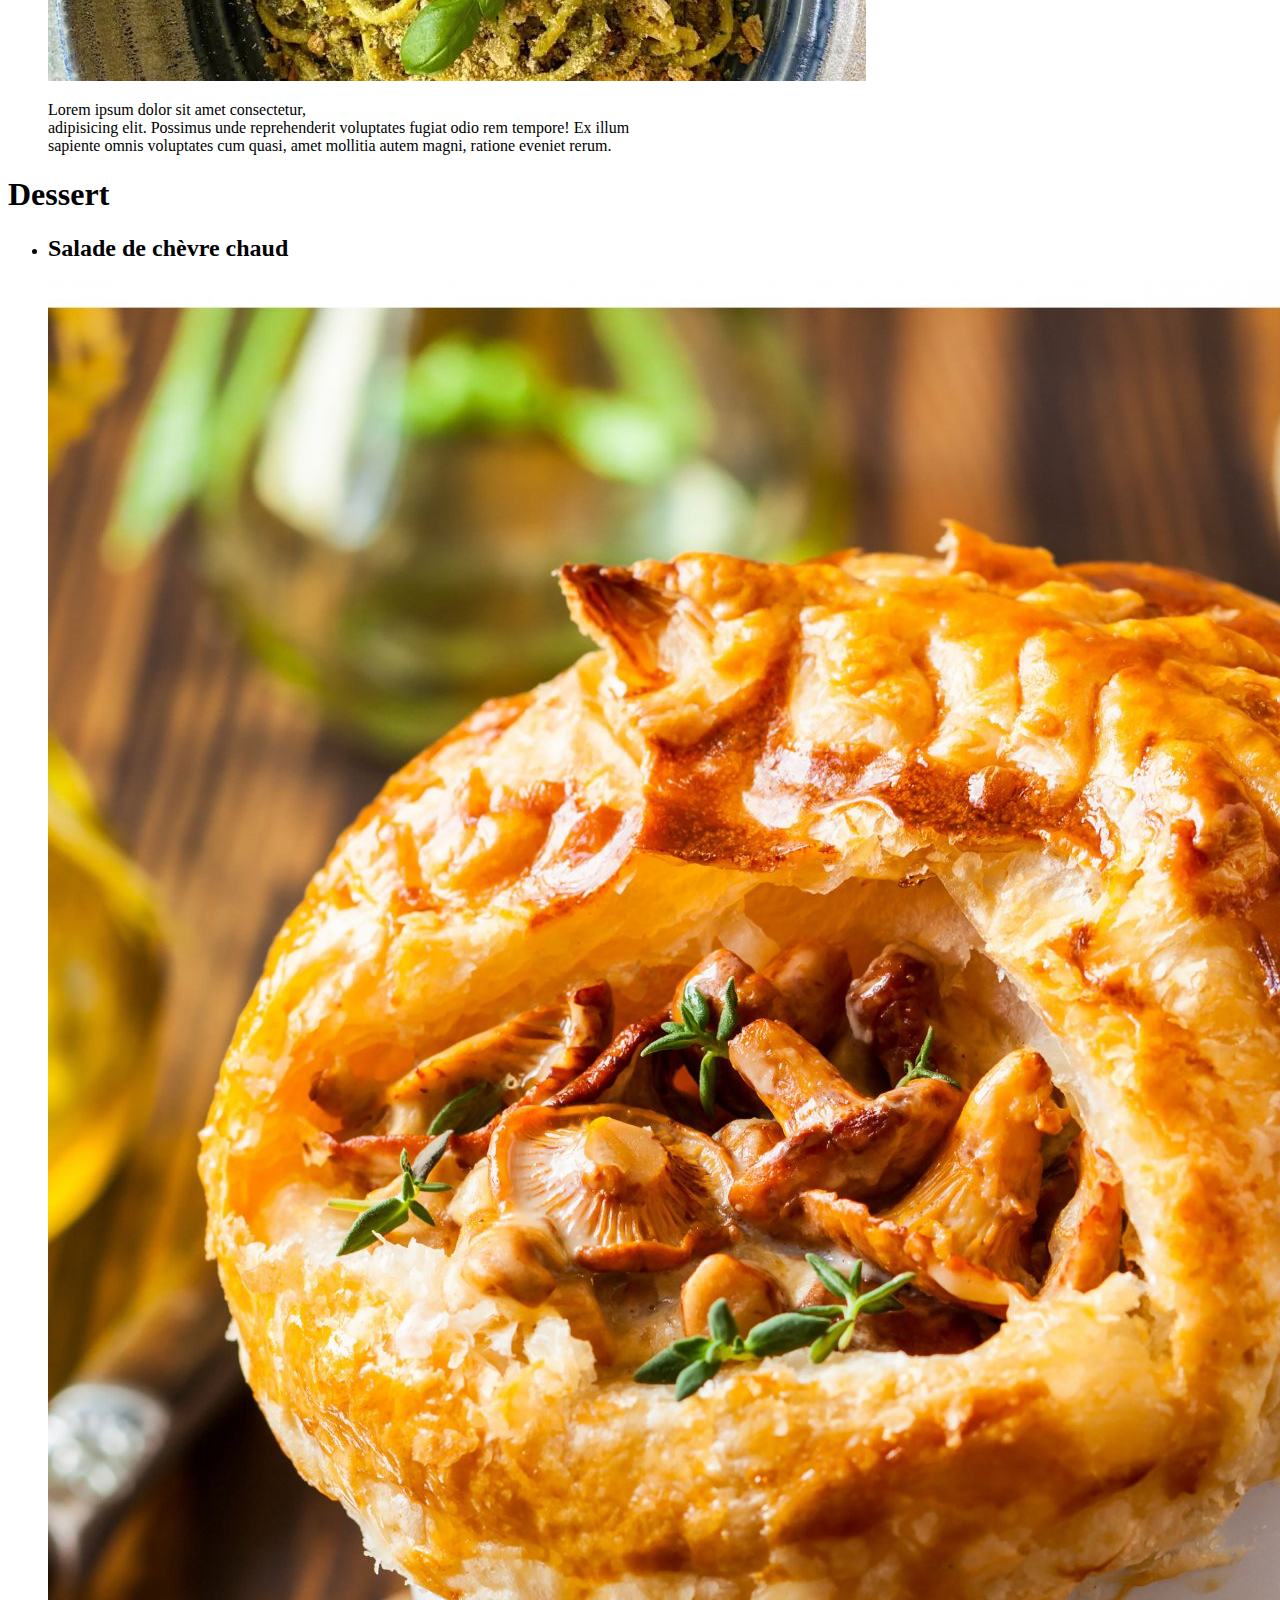
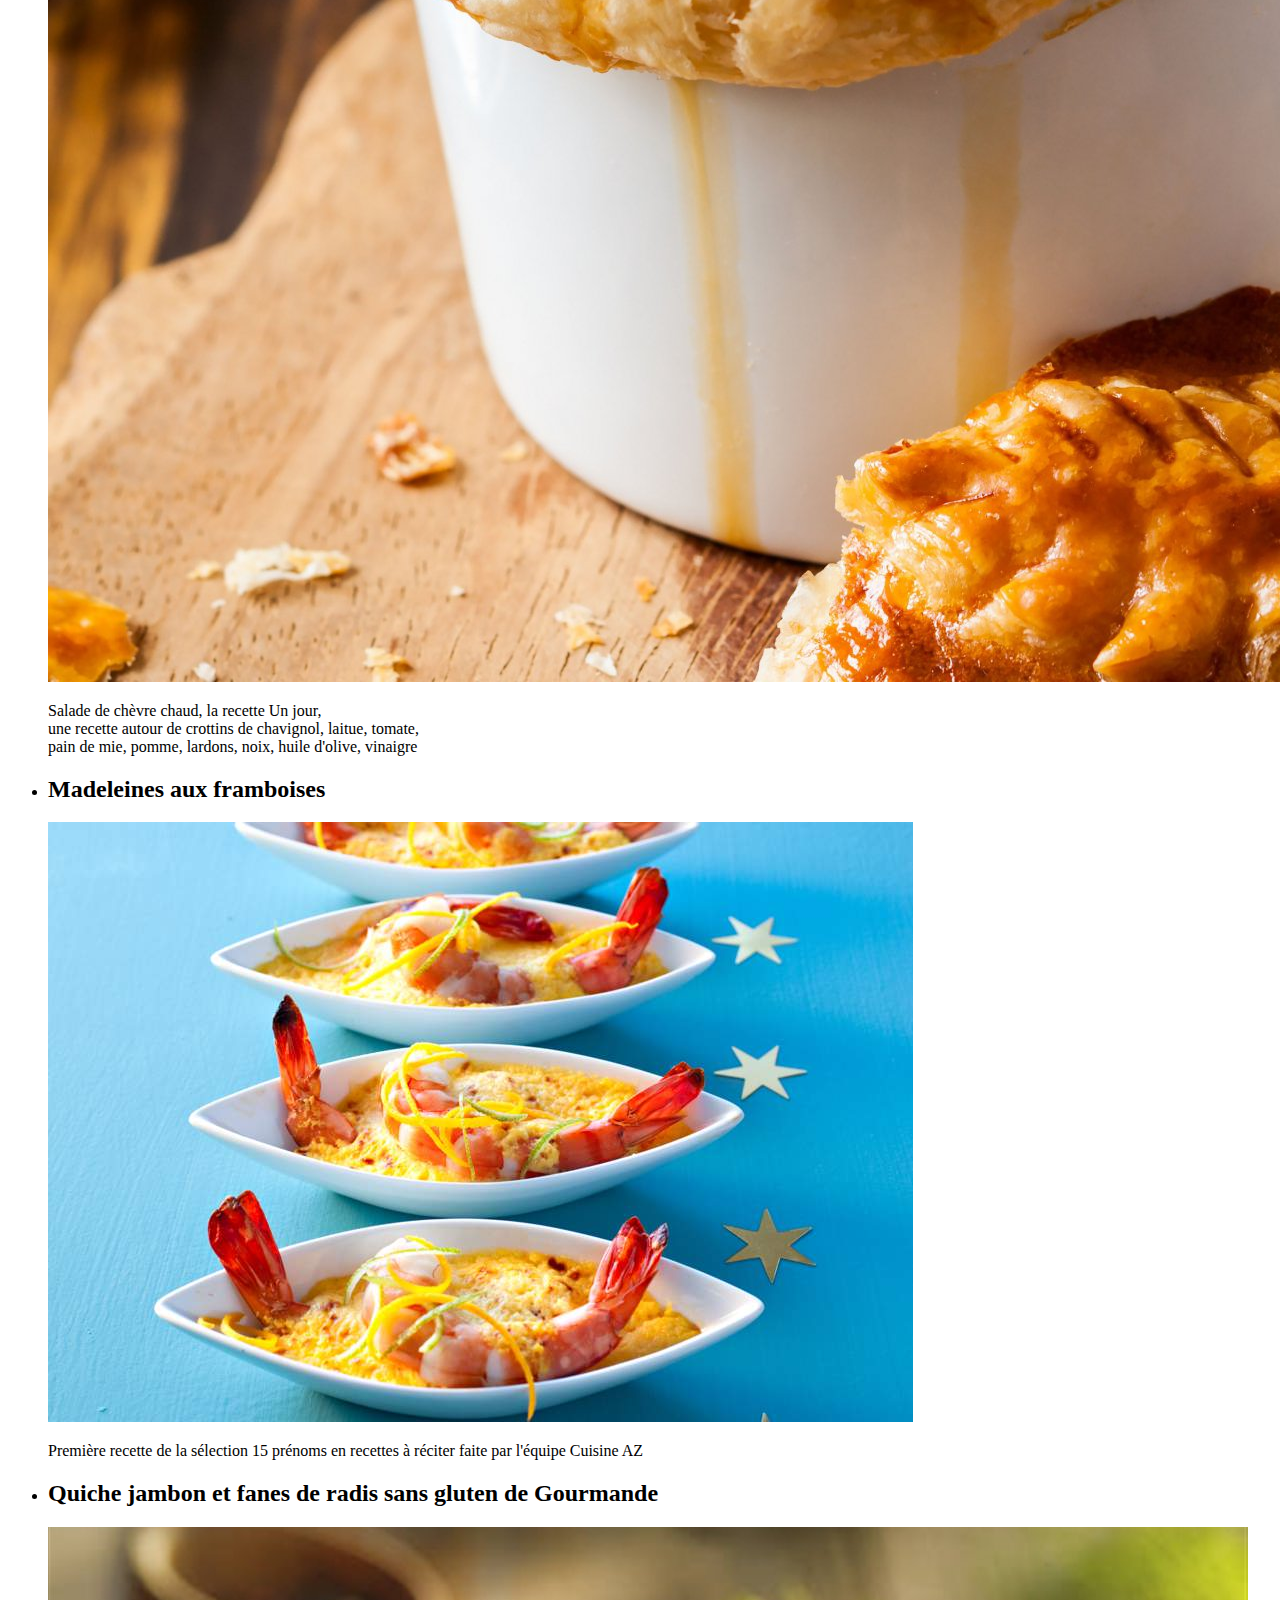
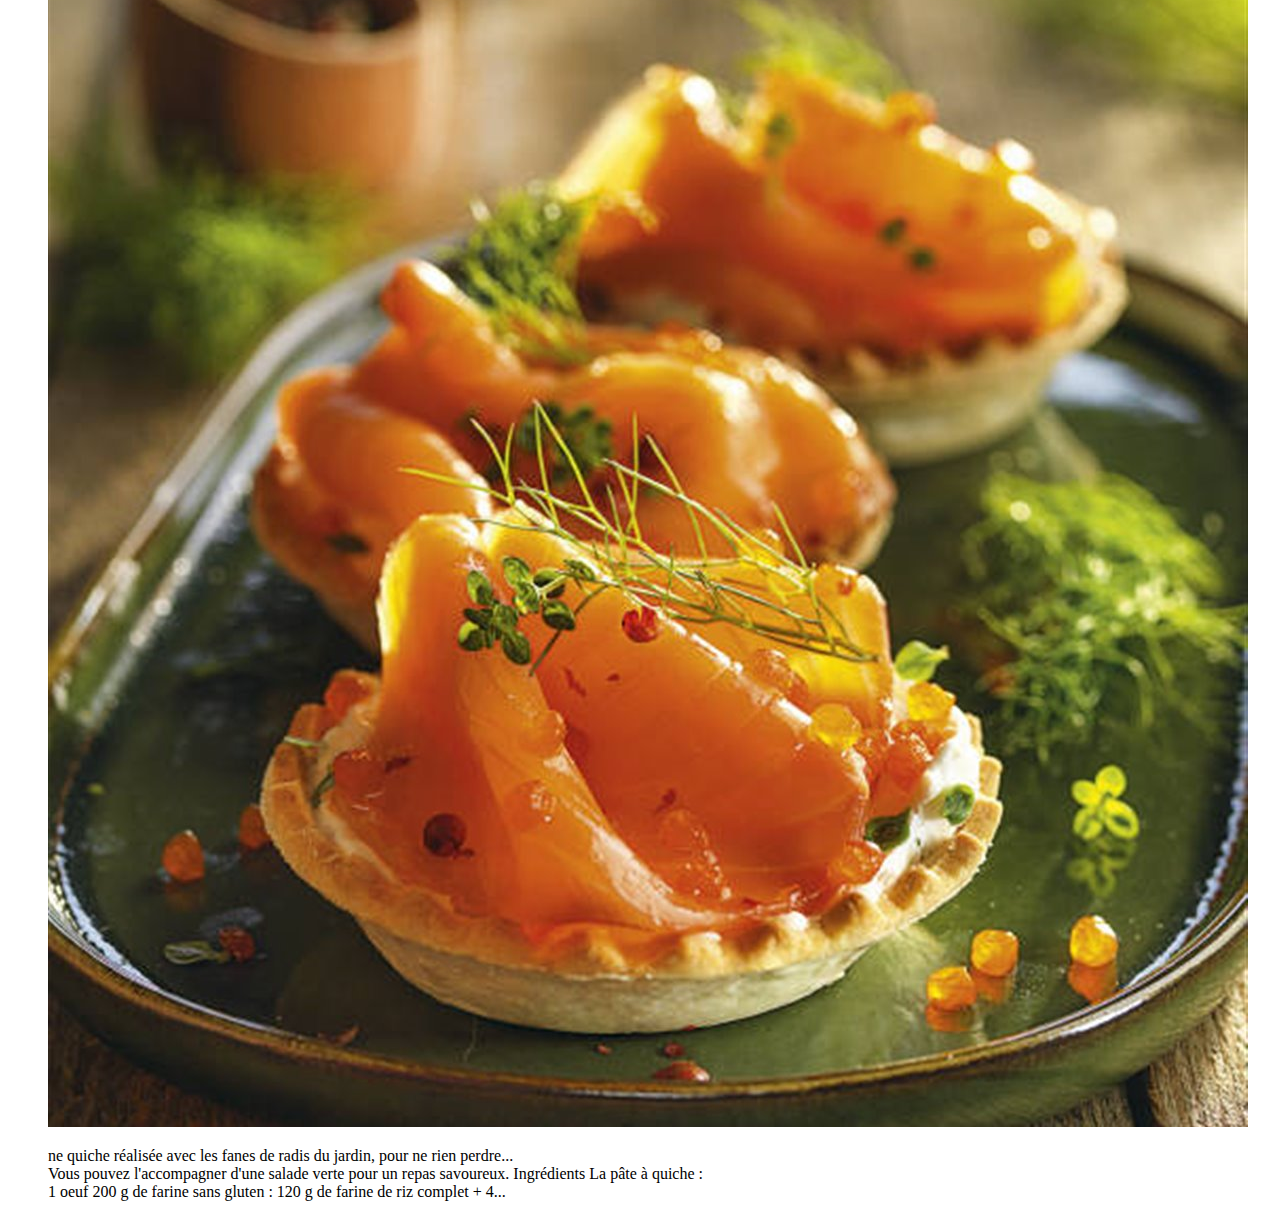
<file: projet_html_2/index.html>
<!DOCTYPE html>
<html lang="en">
<head>
    <link rel="stylesheet" href="style.css" type="text/css">
    <meta charset="UTF-8">
    <meta name="viewport" content="width=device-width, initial-scale=1.0">
    <title>Dabalis de chez nous </title>
</head>
<body>
    <!-- creation du menu -->
    <main>
        <!-- la section pour le plat des entré -->
        <section>
            <div>
                <h1> Entre</h1>
                <ul>
                    <li>
                        <h2>Bavarois</h2>
                        <img src="les-feuilletes-de-noel.jpg" alt="image">
                    </li>
                    <p>
                        Lorem, ipsum dolor sit amet consectetur adipisicing elit. Odio,<br> 
                        cupiditate vitae nisi, iusto id est quos magni et qui dignissimos enim, <br>eveniet
                        iste aut quisquam. Nesciunt nostrum cumque atque molestias?
                    </p>
                    <li>
                        <h2>Bettelmann</h2>
                        <img src="e312701890e8402b710b9f34c663ceda.jpg" alt="image">
                    </li>
                    <p>
                        Lorem ipsum dolor sit amet consectetur adipisicing elit. Voluptatibus vel <br>
                        quasi qui doloribus, corrupti incidunt sunt accusamus <br> 
                        amet quos consectetur et magnam, ex laborum commodi odio, neque quod a est.
                    </p>
                    <li>
                        <h2>Bremand</h2>
                        <img src="ecc5e84d85782a47ac2395a07a72b4d2.jpg" alt="image">
                    </li>
                    <p>
                        Lorem ipsum dolor, sit amet consectetur adipisicing elit. <br>
                        Doloremque voluptas repellendus modi reprehenderit voluptatum unde <br>
                        voluptate deleniti consequuntur, nam officia rem, sed reiciendis, non perferendis. <br>
                        In voluptatum alias dolorem omnis!
                    </p>
                </ul>
            </div>
        </section>
        <!-- section pour les plats principaux -->
        <section>
            <div>
                <h1>Plats principaux </h1> 
            <ul>
                <li>
                    <h2>Baba au rhum</h2>
                    <img src="idees-entrees-froides-recettes-entrees-froides-recettes-rôties-et-originales-les-plus-originales-recettes.jpg" alt="image">
                </li>
                <p>
                    Lorem ipsum dolor sit amet consectetur adipisicing elit. Assumenda 
                    ipsa laudantium illo omnis excepturi, <br> facere nostrum, rerum sed
                    optio recusandae cum ipsam delectus rem voluptate <br> minima repellat vel modi nesciunt!
                </p>
                <li>
                    <h2>Bakewell tart</h2>
                    <img src="Tapas-from-Sabor-De-Vinos.jpg" alt="image">
                </li>
                <p>
                    Lorem, ipsum dolor sit amet consectetur adipisicing elit. <br> 
                    Voluptates, quos? Fuga soluta explicabo sequi quisquam? Repudiandae nesciunt aliquid commodi <br> 
                    et officia quos provident, quibusdam, qui quas enim nisi dolorum libero!
                </p>
                <li>
                    <h2>Canelé</h2>
                    <img src="Spaghetti-alla-Turiddu-lentree-savoureuse-rapide-et-peu-couteuse-818x390.webp" alt="image">
                </li>
                <p>
                    Lorem ipsum dolor sit amet consectetur,  <br>
                    adipisicing elit. Possimus unde reprehenderit voluptates fugiat odio rem tempore! Ex illum <br>
                    sapiente omnis voluptates cum quasi, amet mollitia autem magni, ratione eveniet rerum.
                </p>
            </ul>
            </div>
        </section>
        <!-- section pour les plats de dessert  -->
        <section>
            <div>
                <h1>Dessert</h1>
                <ul type="disc">
                    <span>
                        <li><h2>Salade de chèvre chaud</h2></li>
                    <img src="briochegirolles.jpg" alt="une image du plat" >
                    <p>
                        Salade de chèvre chaud, la recette Un jour, <br>
                        une recette autour de crottins de chavignol, laitue, tomate, <br>
                        pain de mie, pomme, lardons, 
                        noix, huile d'olive, vinaigre
                    </p>
                    </span>
                <li> 
                    <h2>Madeleines aux framboises</h2>
                    <img src="bf137640532a28cc9ac736265d0715d3.png" alt="image Madeleines aux framboises" >
                </li>
                <p>
                    Première recette de la sélection 15 prénoms 
                    en recettes à réciter faite par l'équipe Cuisine AZ
                </p>
                <li>
                    <h2>Quiche jambon et fanes de radis sans gluten de Gourmande</h2>
                    <img src="salmon-marinado_2e9152cc_1200x1200.jpg"  alt="image de Quiche jambon et fanes de radis sans gluten de Gourmande">
                </li>
                <p>
                    ne quiche réalisée avec les fanes de radis du jardin, pour ne rien perdre... <br>
                    Vous pouvez l'accompagner d'une salade verte pour un repas savoureux. Ingrédients La pâte à quiche : <br>
                    1 oeuf 200 g de farine sans gluten : 120 g de farine de riz complet + 4...
                </p>
            </ul>
            </div>
        </section>
    </main>
</body>
</html>
</file>
<file: projet_css2_bootstrap/style.css>
body {
  font-size: 1.2em;
  font-family: "manrope", sans-serif;
}

.heroique {
  background-image: url(image/menu/wepik-export-20240227112348BkU9.jpeg);
  background-position: center;
  background-size: cover;
  background-repeat: no-repeat;
  padding: 150px;
  background-attachment: fixed;
}

.titre-color {
  color: #ffbe76;
}

.nav-lien a {
  margin-left: 12px;
  padding: 12px;
  font-family: "montserrat", sans-serif;
  font-optical-sizing: auto;
  font-weight: normal;
  font-style: normal;
  text-decoration: none;
  color: black;
  font-size: 1.1em;
}
.nav-lien a:hover {
  color: #ffbe76;
  opacity: 75%;
  text-decoration: underline;
  font-size: 1.2em;
}

.pacifico-regular {
  font-family: "Pacifico", cursive;
  font-weight: 500;
  font-style: normal;
}

.roboto-regular {
  font-family: "Roboto", sans-serif;
  font-weight: 400;
  font-style: normal;
}

.img-taile img {
  width: 200px;
  height: 200px;
  border-radius: 70px;
}

.bg-img {
  background-image: url(image/menu/wepik-export-20240227104156OWLr.jpeg);
  background-position: center;
  background-size: cover;
  background-repeat: no-repeat;
  padding: 150px;
  background-attachment: fixed;
}

.bg-color {
  background-color: #fdfafa;
}

.color-apropos {
  background-image: url(image/Margo\ \(5\).jpg);
  background-position: center;
  background-size: cover;
  background-repeat: no-repeat;
  padding: 100px;
  background-attachment: scroll;
}
.color-apropos p {
  text-align: justify;
  font-variant: normal;
  font-size: 1em;
}

.bg-card-img {
  background-image: url(image/menu/wepik-export-20240227103318tG5n.jpeg);
  background-position: center;
  background-size: cover;
  background-repeat: no-repeat;
  background-attachment: scroll;
}

.w {
  font-size: 35px;
}

.w-icon {
  font-size: 25px;
  color: white;
}

footer {
  background-color: black;
  color: white;
  padding-top: 50px;
}/*# sourceMappingURL=style.css.map */
</file>
<file: projet_html/style.css>
body {
  font-family: "manrope", sans-serif;
  background-color: #03011d;
  color: white;
  font-size: 1.2em;
  margin: 0;
}

section {
  padding: 60px;
}

* {
  margin: 0;
}

a {
  text-decoration: none;
}

.en-tete {
  padding: 20px;
  margin: 0 0 10px 0;
  background-color: white;
}
.en-tete nav {
  display: flex;
  justify-content: flex-end;
  align-items: center;
  padding: 10px;
}
.en-tete nav a {
  margin-left: 20px;
  text-decoration: none;
  color: black;
  font-size: 1.3em;
}

.container {
  display: flex;
  flex-direction: column;
}
.container h2 {
  padding: 20px;
  margin: auto;
  border-bottom: 1px solid white;
  width: 3%;
}

.flex-strt-center {
  display: flex;
  flex-direction: row-reverse;
  justify-content: space-between;
  padding: 20px;
  align-items: center;
}
.flex-strt-center a img {
  width: 500px;
  height: 200px;
  -o-object-fit: cover;
     object-fit: cover;
}
.flex-strt-center p {
  padding: 20px;
  text-align: justify;
}

.flex-strt-left {
  display: flex;
  flex-direction: row;
  justify-content: space-between;
  padding: 20px;
  align-items: flex-start;
  color: black;
}
.flex-strt-left p {
  text-align: justify;
  margin-left: 18px;
  margin-top: 30Px;
  padding: 20px;
  border-bottom: 1px solid black;
}
.flex-strt-left img {
  height: 250px;
  -o-object-fit: cover;
     object-fit: cover;
  width: 100%;
}

.bg {
  background-color: white;
}
.bg div a {
  font-family: "montserrat", sans-serif;
  color: white;
  text-decoration: none;
}
.bg div a h2 {
  background-color: rgb(102, 102, 230);
  width: 20%;
  margin: auto;
  text-align: center;
  border: 1px solid white;
  border-radius: 20px;
  margin-top: 15px;
  padding: 8px;
  font-size: 1.1em;
}
.bg div a h2:hover {
  background-color: white;
  color: black;
  border: 1px solid rgb(102, 102, 230);
  font-family: "manrope", sans-serif;
}

.back-image {
  background-image: url("pexels-fauxels-3184339.jpg");
  background-position: center;
  padding: 250px;
  background-repeat: no-repeat;
  background-attachment: scroll;
  background-size: cover;
  margin: 0;
  font-family: "montserrat", sans-serif;
  font-size: 3em;
  text-align: center;
}

.section2 {
  display: flex;
  flex-direction: column;
  padding: 80px;
  align-items: center;
}
.section2 h2 {
  text-align: center;
  width: 50%;
  margin: auto;
  color: white;
  margin-bottom: 20px;
  font-size: 2.5em;
}
.section2 p {
  padding: 30px;
  text-align: justify;
  font-size: 1.5em;
}
.section2 iframe {
  width: 500px;
  padding: 30px;
  position: relative;
  left: 20%;
}

.image-fixed {
  background-image: url("pexels-andrea-piacquadio-3756679.jpg");
  background-position: center;
  padding: 250px;
  background-repeat: no-repeat;
  background-attachment: fixed;
  background-size: cover;
  margin: 0;
  font-family: "montserrat", sans-serif;
  font-size: 3em;
  text-align: center;
}

.grid-section {
  display: flex;
  justify-content: space-between;
  flex-direction: column;
  align-items: center;
  gap: 10px;
}
.grid-section img {
  width: 600px;
  -o-object-fit: cover;
     object-fit: cover;
}
.grid-section img:hover {
  opacity: 75%;
}
.grid-section div {
  display: flex;
  flex-direction: row;
  justify-content: space-between;
  gap: 10px;
}

.a-propos {
  padding: 80px;
  text-align: justify;
}
.a-propos h2 {
  width: 13%;
  padding-bottom: 18px;
  margin: auto;
  text-align: center;
  margin-bottom: 30px;
  border-bottom: 1px solid white;
}

.form {
  display: flex;
  flex-direction: column;
  align-items: center;
  color: black;
  padding: 50px;
}
.form fieldset {
  border: none;
}
.form fieldset legend {
  text-align: center;
  margin-bottom: 10px;
}
.form fieldset input {
  padding: 2px;
  width: 100%;
}
.form fieldset input[type=genre] {
  position: relative;
  top: 0;
  width: 50%;
  margin: auto;
}
.form input[type=submit] {
  color: white;
  background-color: dodgerblue;
  border: none;
  width: 20%;
  text-align: center;
  margin: auto;
  padding: 10px;
  border-radius: 20px;
}/*# sourceMappingURL=style.css.map */
</file>
<file: projet_html_2/style.css>
/*# sourceMappingURL=style.css.map */
</file>
